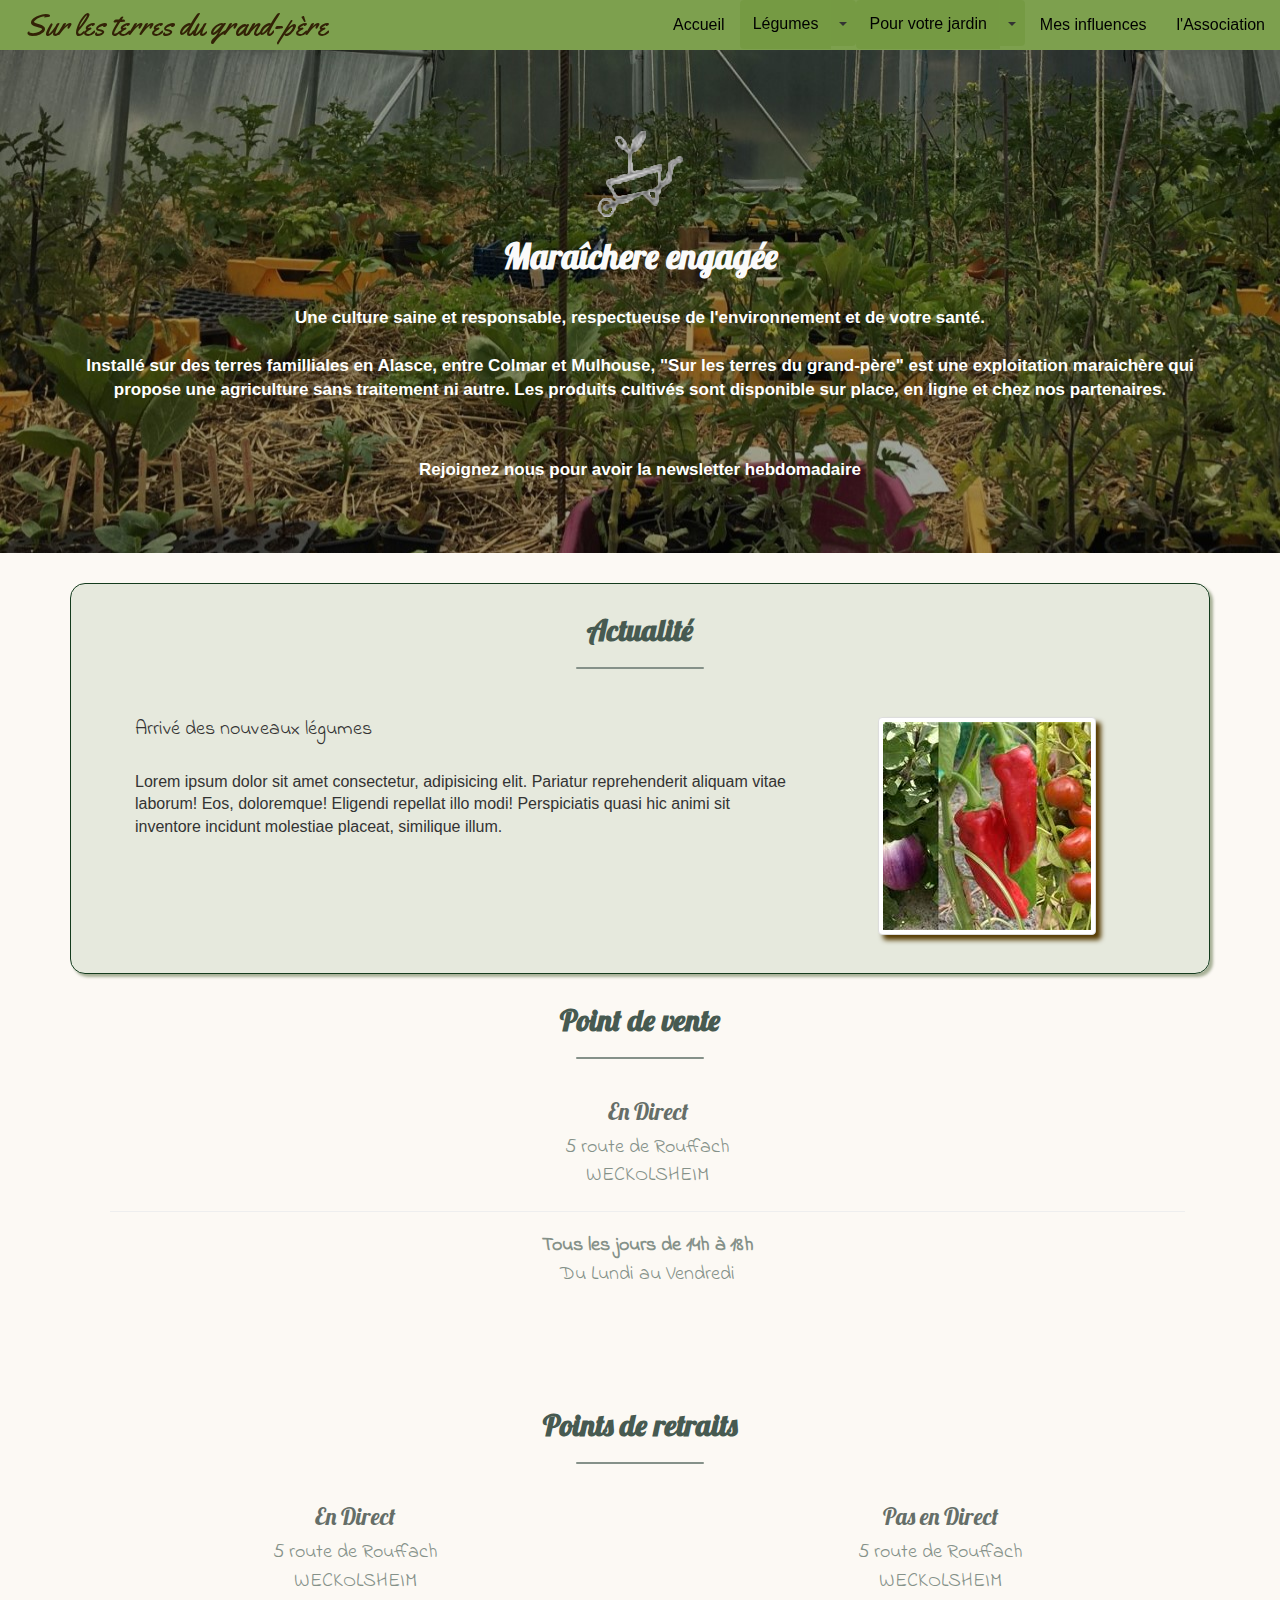
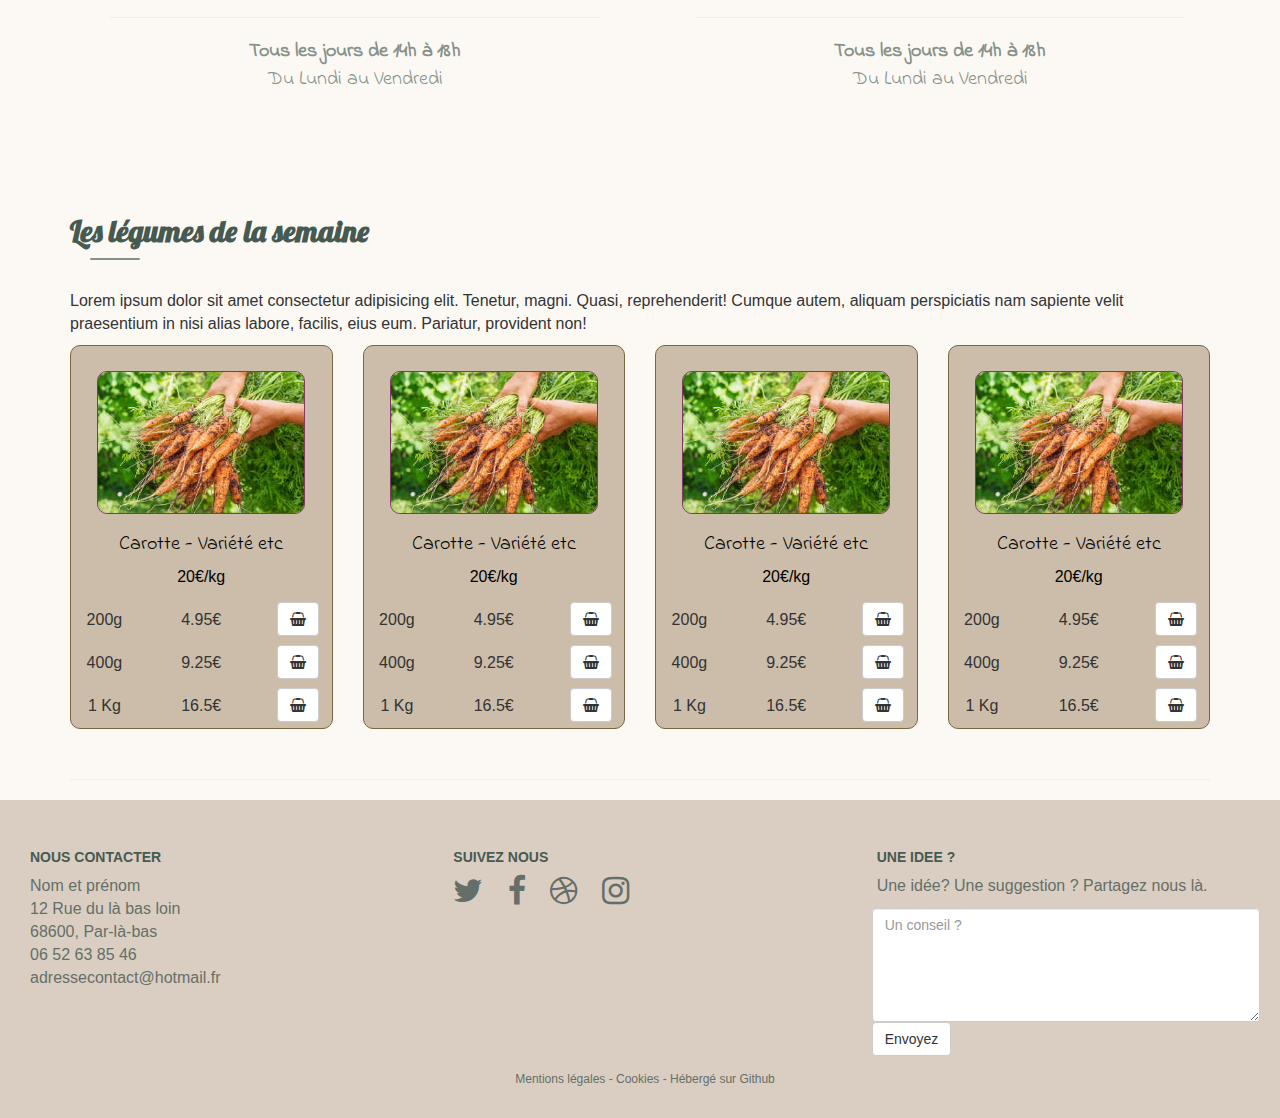
<file: index.html>
<!DOCTYPE html>
<html lang="fr">

<head>
    <meta charset="UTF-8">
    <meta name="viewport" content="width=device-width, initial-scale=1.0">
    <title>Sur les terres du grand-père, maraicher engagé</title>

    <!-- Latest compiled and minified CSS -->
    <link rel="stylesheet" href="https://maxcdn.bootstrapcdn.com/bootstrap/3.4.1/css/bootstrap.min.css">
    <link href="https://stackpath.bootstrapcdn.com/font-awesome/4.7.0/css/font-awesome.min.css" rel="stylesheet"
        integrity="sha384-wvfXpqpZZVQGK6TAh5PVlGOfQNHSoD2xbE+QkPxCAFlNEevoEH3Sl0sibVcOQVnN" crossorigin="anonymous">


    <!-- Google font-->
    <link
        href="https://fonts.googleapis.com/css2?family=Indie+Flower&family=Lobster&family=Pangolin&family=Yellowtail&display=swap"
        rel="stylesheet">

    <link href="css/style.css" rel="stylesheet">



    <!-- jQuery library -->
    <script src="https://ajax.googleapis.com/ajax/libs/jquery/3.5.1/jquery.min.js"></script>
    <!-- Latest compiled JavaScript -->
    <script src="https://maxcdn.bootstrapcdn.com/bootstrap/3.4.1/js/bootstrap.min.js"></script>
</head>

<body>
    <div>
        <header>
            <!-- barre de navigation-->
            <nav class="navbar navbar-fixed-top">

                <!--Bouton Menu en responsive-->
                <div class="navbar-header">
                    <button type="button" class="navbar-toggle" data-toggle="collapse" data-target=".navbar-collapse">
                        <span class="icon-bar"></span>
                        <span class="icon-bar"></span>
                        <span class="icon-bar"></span>
                    </button>
                    <a class="navbar-brand" href="#">
                        <p>Sur les terres du grand-père</p>
                    </a>
                </div>

                <!-- Menu-->
                <div class="collapse navbar-collapse navbar-color">
                    <ul class="nav navbar-nav navbar-right">

                        <li><a href="#">Accueil</a></li>

                        <li>
                            <div class="btn-group">
                                <button class="btn btn-nav-bg navbar-btn"><a href="produit.html">Légumes</a></button>
                                <button data-toggle="dropdown" class="btn btn-nav-bg navbar-btn dropdown-toggle"><span
                                        class="caret"></span></button>
                                <ul class="dropdown-menu">
                                    <li><a href="produit.html#produit">Fruits et légumes</a></li>
                                    <li><a href="produit.html#apero">Apéros</a></li>
                                    <li class="divider"></li>
                                    <li><a href="produit.html#partenaire">Partenaires</a></li>
                                </ul>
                            </div>
                        </li>

                        <li>
                            <div class="btn-group">
                                <button class="btn btn-nav-bg navbar-btn"><a href="plant.html">Pour votre
                                        jardin</a></button>
                                <button data-toggle="dropdown" class="btn btn-nav-bg navbar-btn dropdown-toggle"><span
                                        class="caret"></span></button>
                                <ul class="dropdown-menu">
                                    <li><a href="plant.html#produit-famille">Plants</a></li>
                                    <li><a href="plant.html#tomate">Purins</a></li>
                                    <li><a href="produit.html">Autres</a></li>
                                </ul>
                            </div>
                        </li>

                        <li><a href="influence.html">Mes influences</a></li>
                        <li><a href="association.html">l'Association</a></li>
                    </ul>
                </div>
            </nav>
        </header>









        <main>
            <!-- Présentation -->
            <div class="img-banniere parallax text-center" id="presentation">
                <img src="img/logo.png" alt="logo maraicher">

                <h1>Maraîchere engagée</h1>

                <p>Une culture saine et responsable, respectueuse de l'environnement et de votre santé.<br><br>
                    Installé sur des terres familliales en Alasce, entre Colmar et Mulhouse, "Sur les terres du
                    grand-père" est une
                    exploitation maraichère qui propose une agriculture sans traitement ni autre. Les produits cultivés
                    sont disponible sur place, en ligne et chez nos partenaires.
                </p>
                <br><br>
                <p>Rejoignez nous pour avoir la newsletter hebdomadaire</p>
            </div>



            <!-- Image de présentation-->
            <div class="container">

                <!--
                <div class="row">
                    <div class="presentation-image">
                        <div class="text-center col-xs-6 col-sm-3">
                            <a href="#">
                                <img src="img/permaculture.png" alt="plant permaculture">
                                <p>Permaculture</p>
                                <div class="underline-center"></div>
                            </a>
                        </div>
                        <div class="text-center col-xs-6 col-sm-3">
                            <a href="#">
                                <img src="img/ver-sol-vivant.png" alt="plant permaculture" class="small">
                                <p>Sol vivant</p>
                                <div class="underline-center"></div>
                            </a>
                        </div>
                        <div class="text-center col-xs-6 col-sm-3">
                            <a href="#">
                                <img src="img/micro-ferme.png" alt="plant permaculture">
                                <p>Micro Ferme</p>
                                <div class="underline-center"></div>
                            </a>
                        </div>
                        <div class="text-center col-xs-6 col-sm-3">
                            <a href="#">
                                <img src="img/agroforestier.png" alt="plant permaculture">
                                <p>Agro Foret</p>
                                <div class="underline-center"></div>
                            </a>
                        </div>
                    </div>
                </div>-->


                <!-- L'actualité -->
                <section id="actualite">
                    <h2 class="center">Actualité</h2>
                    <div class="underline-titre-center"></div>
                    <div class="row">
                        <div class="col-sm-8">
                            <h3>Arrivé des nouveaux légumes</h3>
                            <p>Lorem ipsum dolor sit amet consectetur, adipisicing elit. Pariatur reprehenderit aliquam
                                vitae laborum! Eos, doloremque! Eligendi repellat illo modi! Perspiciatis quasi hic
                                animi sit inventore incidunt molestiae placeat, similique illum.</p>
                        </div>
                        <div class="col-sm-4 center">
                            <a href="#" class="thumbnail">
                                <img src="./img/poivrons.jpg" alt="poivrons">
                            </a>
                        </div>
                    </div>
                </section>

                <!-- Nos points de Vente -->
                <section id="ptsdevente">
                    <h2 class="center">Point de vente</h2>
                    <div class="underline-titre-center"></div>

                    <div class="row">
                        <article class="col-sm-12 contact">
                            <h4>En Direct</h4>
                            <ul>
                                <li>5 route de Rouffach</li>
                                <li>WECKOLSHEIM</li>
                                <hr>
                                <li class="bold">Tous les jours de 14h à 18h</li>
                                <li>Du Lundi au Vendredi</li>
                            </ul>
                        </article>

                    </div>
                </section>


                <!-- Nos points de Retrait -->
                <section id="ptsderetrait">
                    <h2 class="center">Points de retraits</h2>
                    <div class="underline-titre-center"></div>

                    <div class="row">
                        <article class="col-xs-6 contact">
                            <h4>En Direct</h4>
                            <ul>
                                <li>5 route de Rouffach</li>
                                <li>WECKOLSHEIM</li>
                                <hr>
                                <li class="bold">Tous les jours de 14h à 18h</li>
                                <li>Du Lundi au Vendredi</li>
                            </ul>
                        </article>
                        <article class="col-xs-6 contact">
                            <h4>Pas en Direct</h4>
                            <ul>
                                <li>5 route de Rouffach</li>
                                <li>WECKOLSHEIM</li>
                                <hr>
                                <li class="bold">Tous les jours de 14h à 18h</li>
                                <li>Du Lundi au Vendredi</li>
                            </ul>
                        </article>
                    </div>
                </section>





                <!-- Les produits -->
                <section>
                    <div class="active fade in" id="produit">
                        <h2>Les légumes de la semaine</h2>
                        <div class="underline"></div>
                        <p>Lorem ipsum dolor sit amet consectetur adipisicing elit. Tenetur, magni. Quasi,
                            reprehenderit! Cumque autem, aliquam perspiciatis nam sapiente velit praesentium in nisi
                            alias labore, facilis, eius eum. Pariatur, provident non!</p>

                        <div class="row">
                            <article class="text-center col-xs-6 col-md-4 col-lg-3 mtb">
                                <div class="article">
                                    <a href="#">
                                        <img src="img/carotte.jpg"></img>
                                        <h3>Carotte - Variété etc</h3>
                                        <p>20€/kg</p>
                                    </a>
                                    <div class="underline-center-article"></div>
                                    <div class="row">
                                        <p class="col-xs-4 col-sm-4 mt-10">200g</p>
                                        <p class="col-xs-4 col-sm-4 mt-10">4.95€</p>
                                        <div class="col-xs-4 col-sm-4 mt-3">
                                            <button type="button" class="btn btn-default"><i
                                                    class="fa fa-shopping-basket"></i></button>
                                        </div>
                                    </div>
                                    <div class="underline-center-article"></div>

                                    <div class="row">
                                        <p class="col-xs-4 col-sm-4 mt-10">400g</p>
                                        <p class="col-xs-4 col-sm-4 mt-10">9.25€</p>
                                        <div class="col-xs-4 col-sm-4 mt-3">
                                            <button type="button" class="btn btn-default"><i
                                                    class="fa fa-shopping-basket"></i></button>
                                        </div>
                                    </div>
                                    <div class="underline-center-article"></div>

                                    <div class="row">
                                        <p class="col-xs-4  col-sm-4 mt-10">1 Kg</p>
                                        <p class="col-xs-4  col-sm-4 mt-10">16.5€</p>
                                        <div class="col-xs-4 col-sm-4 mt-3">
                                            <button type="button" class="btn btn-default"><i
                                                    class="fa fa-shopping-basket"></i></button>
                                        </div>
                                    </div>
                                </div>
                            </article>


                            <article class="text-center col-xs-6 col-md-4 col-lg-3 mtb">
                                <div class="article">
                                    <a href="#">
                                        <img src="img/carotte.jpg"></img>
                                        <h3>Carotte - Variété etc</h3>
                                        <p>20€/kg</p>
                                    </a>
                                    <div class="underline-center-article"></div>
                                    <div class="row">
                                        <p class="col-xs-4 col-sm-4 mt-10">200g</p>
                                        <p class="col-xs-4 col-sm-4 mt-10">4.95€</p>
                                        <div class="col-xs-4 col-sm-4 mt-3">
                                            <button type="button" class="btn btn-default"><i
                                                    class="fa fa-shopping-basket"></i></button>
                                        </div>
                                    </div>
                                    <div class="underline-center-article"></div>

                                    <div class="row">
                                        <p class="col-xs-4 col-sm-4 mt-10">400g</p>
                                        <p class="col-xs-4 col-sm-4 mt-10">9.25€</p>
                                        <div class="col-xs-4 col-sm-4 mt-3">
                                            <button type="button" class="btn btn-default"><i
                                                    class="fa fa-shopping-basket"></i></button>
                                        </div>
                                    </div>
                                    <div class="underline-center-article"></div>

                                    <div class="row">
                                        <p class="col-xs-4  col-sm-4 mt-10">1 Kg</p>
                                        <p class="col-xs-4  col-sm-4 mt-10">16.5€</p>
                                        <div class="col-xs-4 col-sm-4 mt-3">
                                            <button type="button" class="btn btn-default"><i
                                                    class="fa fa-shopping-basket"></i></button>
                                        </div>
                                    </div>
                                </div>
                            </article>


                            <article class="text-center col-xs-6 col-md-4 col-lg-3 mtb">
                                <div class="article">
                                    <a href="#">
                                        <img src="img/carotte.jpg"></img>
                                        <h3>Carotte - Variété etc</h3>
                                        <p>20€/kg</p>
                                    </a>
                                    <div class="underline-center-article"></div>
                                    <div class="row">
                                        <p class="col-xs-4 col-sm-4 mt-10">200g</p>
                                        <p class="col-xs-4 col-sm-4 mt-10">4.95€</p>
                                        <div class="col-xs-4 col-sm-4 mt-3">
                                            <button type="button" class="btn btn-default"><i
                                                    class="fa fa-shopping-basket"></i></button>
                                        </div>
                                    </div>
                                    <div class="underline-center-article"></div>

                                    <div class="row">
                                        <p class="col-xs-4 col-sm-4 mt-10">400g</p>
                                        <p class="col-xs-4 col-sm-4 mt-10">9.25€</p>
                                        <div class="col-xs-4 col-sm-4 mt-3">
                                            <button type="button" class="btn btn-default"><i
                                                    class="fa fa-shopping-basket"></i></button>
                                        </div>
                                    </div>
                                    <div class="underline-center-article"></div>

                                    <div class="row">
                                        <p class="col-xs-4  col-sm-4 mt-10">1 Kg</p>
                                        <p class="col-xs-4  col-sm-4 mt-10">16.5€</p>
                                        <div class="col-xs-4 col-sm-4 mt-3">
                                            <button type="button" class="btn btn-default"><i
                                                    class="fa fa-shopping-basket"></i></button>
                                        </div>
                                    </div>
                                </div>
                            </article>


                            <article class="text-center col-xs-6 col-md-4 col-lg-3 mtb">
                                <div class="article">
                                    <a href="#">
                                        <img src="img/carotte.jpg"></img>
                                        <h3>Carotte - Variété etc</h3>
                                        <p>20€/kg</p>
                                    </a>
                                    <div class="underline-center-article"></div>
                                    <div class="row">
                                        <p class="col-xs-4 col-sm-4 mt-10">200g</p>
                                        <p class="col-xs-4 col-sm-4 mt-10">4.95€</p>
                                        <div class="col-xs-4 col-sm-4 mt-3">
                                            <button type="button" class="btn btn-default"><i
                                                    class="fa fa-shopping-basket"></i></button>
                                        </div>
                                    </div>
                                    <div class="underline-center-article"></div>

                                    <div class="row">
                                        <p class="col-xs-4 col-sm-4 mt-10">400g</p>
                                        <p class="col-xs-4 col-sm-4 mt-10">9.25€</p>
                                        <div class="col-xs-4 col-sm-4 mt-3">
                                            <button type="button" class="btn btn-default"><i
                                                    class="fa fa-shopping-basket"></i></button>
                                        </div>
                                    </div>
                                    <div class="underline-center-article"></div>

                                    <div class="row">
                                        <p class="col-xs-4  col-sm-4 mt-10">1 Kg</p>
                                        <p class="col-xs-4  col-sm-4 mt-10">16.5€</p>
                                        <div class="col-xs-4 col-sm-4 mt-3">
                                            <button type="button" class="btn btn-default"><i
                                                    class="fa fa-shopping-basket"></i></button>
                                        </div>
                                    </div>
                                </div>
                            </article>
                        </div>
                    </div>
                    <hr>
                </section>
            </div>
        </main>


        <footer>
            <section>
                <div class="row">
                    <!-- Contact -->
                    <article class="col-xs-6 col-sm-4 col-md-4">
                        <h5>NOUS CONTACTER</h5>
                        <ul>
                            <li>Nom et prénom</li>
                            <li>12 Rue du là bas loin</li>
                            <li>68600, Par-là-bas</li>
                            <li>06 52 63 85 46</li>
                            <li>adressecontact@hotmail.fr</li>
                        </ul>
                    </article>

                    <!--Reseau sociaux-->
                    <article class="col-xs-6 col-sm-4 col-md-4">
                        <h5>SUIVEZ NOUS</h5>
                        <div class="reseausociaux">
                            <a class="social" href="#" title="Twitter"><span class="fa fa-twitter fa-2x"></span></a>
                            <a class="social" href="#" title="Facebook"><span class="fa fa-facebook fa-2x"></span></a>
                            <a class="social" href="#" title="Tuconnais?"><span class="fa fa-dribbble fa-2x"></span></a>
                            <a class="social" href="#" title="Instagram"><span class="fa fa-instagram fa-2x"></span></a>
                        </div>
                    </article>

                    <!-- Newsletter-->
                    <article class="col-xs-7 col-sm-4 col-md-4">
                        <h5>UNE IDEE ?</h5>
                        <p>Une idée? Une suggestion ? Partagez nous là.</p>
                        <form class="form">
                            <div class="form-group">
                                <textarea type="text" class="form-control" placeholder="Un conseil ?"
                                    title="jeaispasencorequoiécririci" rows="5"></textarea>
                                <button id="btnform" type="button" class="btn btn-default">Envoyez</button>
                            </div>
                        </form>
                    </article>
                </div>
            </section>
            <p class="mention">
                <a href="#">Mentions légales</a> -
                <a href="#">Cookies</a> -
                <a href="#">Hébergé sur Github</a>
            </p>
        </footer>
    </div>
</body>

</html>
</file>
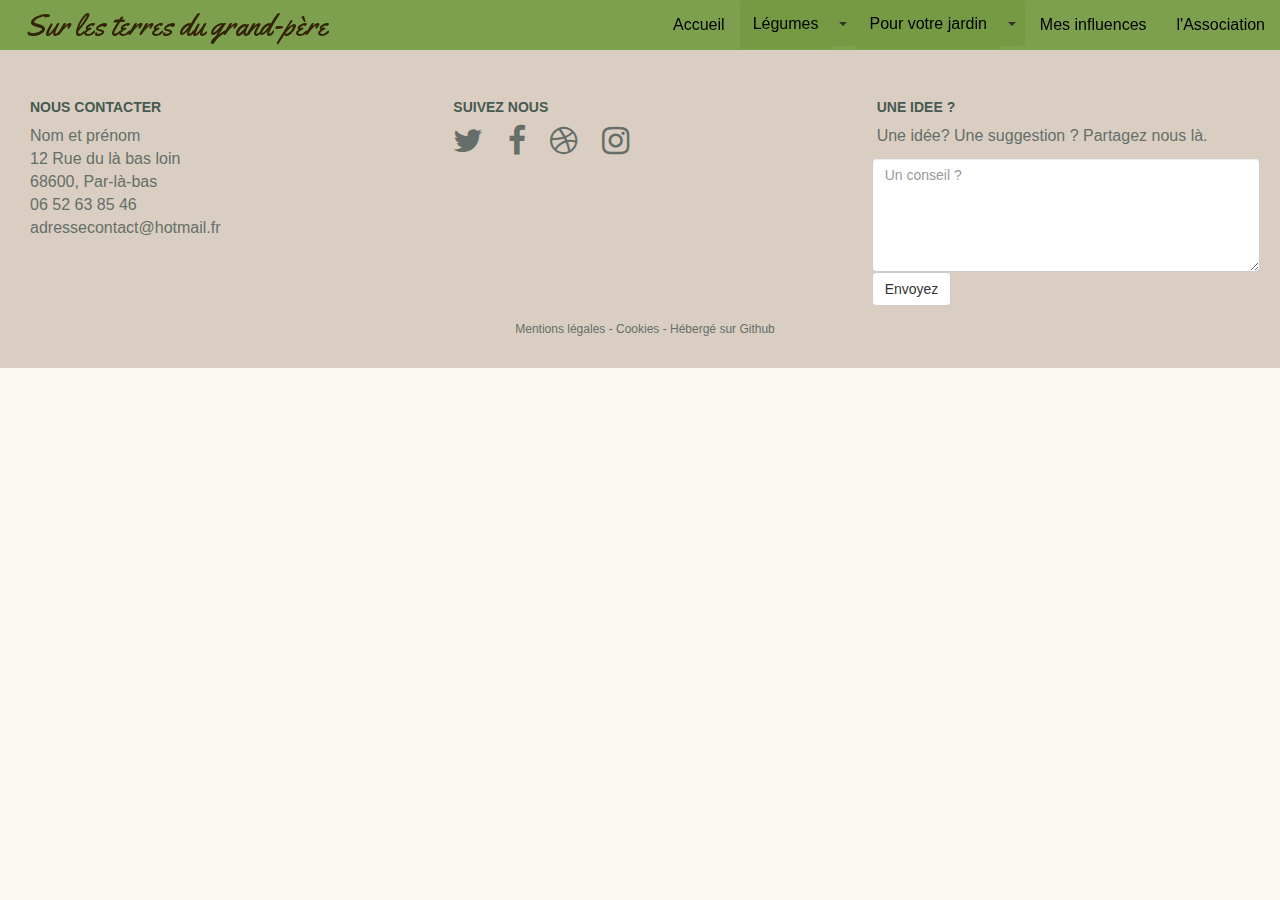
<file: association.html>
<!DOCTYPE html>
<html lang="fr">

<head>
    <meta charset="UTF-8">
    <meta name="viewport" content="width=device-width, initial-scale=1.0">
    <title>Sur les terres du grand-père, maraicher engagé</title>

    <!-- Latest compiled and minified CSS -->
    <link rel="stylesheet" href="https://maxcdn.bootstrapcdn.com/bootstrap/3.4.1/css/bootstrap.min.css">
    <link href="https://stackpath.bootstrapcdn.com/font-awesome/4.7.0/css/font-awesome.min.css" rel="stylesheet"
        integrity="sha384-wvfXpqpZZVQGK6TAh5PVlGOfQNHSoD2xbE+QkPxCAFlNEevoEH3Sl0sibVcOQVnN" crossorigin="anonymous">

    <!-- Google font-->
    <link
        href="https://fonts.googleapis.com/css2?family=Indie+Flower&family=Lobster&family=Pangolin&family=Yellowtail&display=swap"
        rel="stylesheet">

    <link href="css/style-association.css" rel="stylesheet">




    <!-- jQuery library -->
    <script src="https://ajax.googleapis.com/ajax/libs/jquery/3.5.1/jquery.min.js"></script>
    <!-- Latest compiled JavaScript -->
    <script src="https://maxcdn.bootstrapcdn.com/bootstrap/3.4.1/js/bootstrap.min.js"></script>
</head>


<body>
    <div>
        <header>
            <!-- barre de navigation-->
            <nav class="navbar navbar-fixed-top">

                <!--Bouton Menu en responsive-->
                <div class="navbar-header">
                    <button type="button" class="navbar-toggle" data-toggle="collapse" data-target=".navbar-collapse">
                        <span class="icon-bar"></span>
                        <span class="icon-bar"></span>
                        <span class="icon-bar"></span>
                    </button>
                    <a class="navbar-brand" href="index.html">Sur les terres du grand-père</a>
                </div>

                <!-- Menu-->
                <div class="collapse navbar-collapse navbar-color">
                    <ul class="nav navbar-nav pull-right">

                        <li><a href="index.html">Accueil</a></li>

                        <li>
                            <div class="btn-group">
                                <button class="btn btn-nav-bg navbar-btn"><a href="produit.html">Légumes</a></button>
                                <button data-toggle="dropdown" class="btn btn-nav-bg navbar-btn dropdown-toggle"><span
                                        class="caret"></span></button>
                                <ul class="dropdown-menu">
                                    <li><a href="produit.html#produit">Fruits et légumes</a></li>
                                    <li><a href="produit.html#apero">Apéros</a></li>
                                    <li class="divider"></li>
                                    <li><a href="produit.html#partenaire">Partenaires</a></li>
                                </ul>
                            </div>
                        </li>

                        <li>
                            <div class="btn-group">
                                <button class="btn btn-nav-bg navbar-btn"><a href="plant.html">Pour votre
                                        jardin</a></button>
                                <button data-toggle="dropdown" class="btn btn-nav-bg navbar-btn dropdown-toggle"><span
                                        class="caret"></span></button>
                                <ul class="dropdown-menu">
                                    <li><a href="plant.html#produit-famille">Plants</a></li>
                                    <li><a href="plant.html#tomate">Purins</a></li>
                                    <li><a href="produit.html">Autres</a></li>
                                </ul>
                            </div>
                        </li>


                        <li><a href="influence.html">Mes influences</a></li>
                        <li><a href="#">l'Association</a></li>
                    </ul>
                </div>
            </nav>
        </header>
        

        <main>

        </main>




        <footer>
            <section>
                <div class="row">
                    <!-- Contact -->
                    <article class="col-xs-6 col-sm-4 col-md-4">
                        <h5>NOUS CONTACTER</h5>
                        <ul>
                            <li>Nom et prénom</li>
                            <li>12 Rue du là bas loin</li>
                            <li>68600, Par-là-bas</li>
                            <li>06 52 63 85 46</li>
                            <li>adressecontact@hotmail.fr</li>
                        </ul>
                    </article>

                    <!--Reseau sociaux-->
                    <article class="col-xs-6 col-sm-4 col-md-4">
                        <h5>SUIVEZ NOUS</h5>
                        <div class="reseausociaux">
                            <a class="social" href="#" title="Twitter"><span class="fa fa-twitter fa-2x"></span></a>
                            <a class="social" href="#" title="Facebook"><span class="fa fa-facebook fa-2x"></span></a>
                            <a class="social" href="#" title="Tuconnais?"><span class="fa fa-dribbble fa-2x"></span></a>
                            <a class="social" href="#" title="Instagram"><span class="fa fa-instagram fa-2x"></span></a>
                        </div>
                    </article>

                    <!-- Newsletter-->
                    <article class="col-xs-7 col-sm-4 col-md-4">
                        <h5>UNE IDEE ?</h5>
                        <p>Une idée? Une suggestion ? Partagez nous là.</p>
                        <form class="form">
                            <div class="form-group">
                                <textarea type="text" class="form-control" placeholder="Un conseil ?" title="jeaispasencorequoiécririci" rows="5"></textarea>
                                <button id="btnform" type="button" class="btn btn-default">Envoyez</button>
                            </div>
                        </form>
                    </article>
                </div>
            </section>
            <p class="mention">
                <a href="#">Mentions légales</a> -
                <a href="#">Cookies</a> -
                <a href="#">Hébergé sur Github</a>
            </p>
        </footer>
    </div>
</body>

</html>
</file>
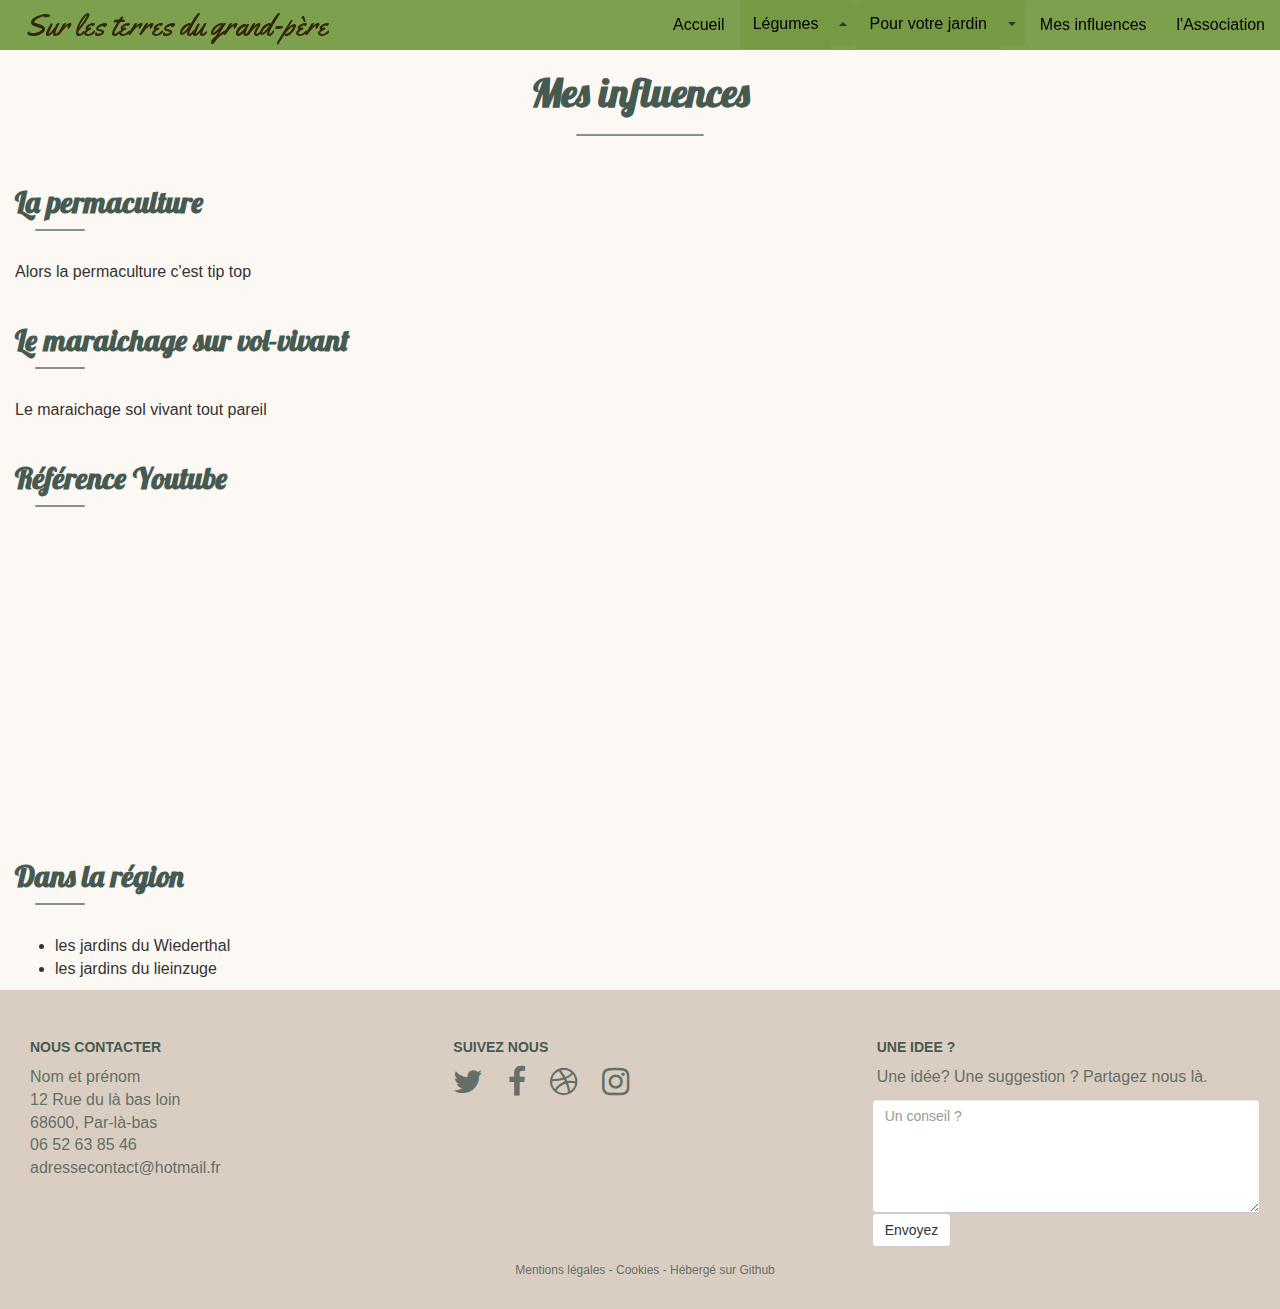
<file: influence.html>
<!DOCTYPE html>
<html lang="fr">

<head>
    <meta charset="UTF-8">
    <meta name="viewport" content="width=device-width, initial-scale=1.0">
    <title>Sur les terres du grand-père, maraicher engagé</title>

    <!-- Latest compiled and minified CSS -->
    <link rel="stylesheet" href="https://maxcdn.bootstrapcdn.com/bootstrap/3.4.1/css/bootstrap.min.css">
    <link href="https://stackpath.bootstrapcdn.com/font-awesome/4.7.0/css/font-awesome.min.css" rel="stylesheet"
        integrity="sha384-wvfXpqpZZVQGK6TAh5PVlGOfQNHSoD2xbE+QkPxCAFlNEevoEH3Sl0sibVcOQVnN" crossorigin="anonymous">

    <!-- Google font-->
    <link
        href="https://fonts.googleapis.com/css2?family=Indie+Flower&family=Lobster&family=Pangolin&family=Yellowtail&display=swap"
        rel="stylesheet">

    <link href="css/style-influence.css" rel="stylesheet">


    <!-- jQuery library -->
    <script src="https://ajax.googleapis.com/ajax/libs/jquery/3.5.1/jquery.min.js"></script>
    <!-- Latest compiled JavaScript -->
    <script src="https://maxcdn.bootstrapcdn.com/bootstrap/3.4.1/js/bootstrap.min.js"></script>
</head>


<body>
    <div>
        <header>
            <!-- barre de navigation-->
            <nav class="navbar navbar-fixed-top">

                <!--Bouton Menu en responsive-->
                <div class="navbar-header">
                    <button type="button" class="navbar-toggle" data-toggle="collapse" data-target=".navbar-collapse">
                        <span class="icon-bar"></span>
                        <span class="icon-bar"></span>
                        <span class="icon-bar"></span>
                    </button>
                    <a class="navbar-brand" href="index.html">Sur les terres du grand-père</a>
                </div>

                <!-- Menu-->
                <div class="collapse navbar-collapse navbar-color">
                    <ul class="nav navbar-nav pull-right">

                        <li><a href="index.html">Accueil</a></li>

                        <li>
                            <div class="btn-group dropup">
                                <button class="btn btn-nav-bg navbar-btn"><a href="produit.html">Légumes</a></button>
                                <button data-toggle="dropdown" class="btn btn-nav-bg navbar-btn dropdown-toggle"><span
                                        class="caret"></span></button>
                                <ul class="dropdown-menu">
                                    <li><a href="produit.html#produit">Fruits et légumes</a></li>
                                    <li><a href="produit.html#apero">Apéros</a></li>
                                    <li class="divider"></li>
                                    <li><a href="produit.html#partenaire">Partenaires</a></li>
                                </ul>
                            </div>
                        </li>

                        <li>
                            <div class="btn-group">
                                <button class="btn btn-nav-bg navbar-btn"><a href="plant.html">Pour votre
                                        jardin</a></button>
                                <button data-toggle="dropdown" class="btn btn-nav-bg navbar-btn dropdown-toggle"><span
                                        class="caret"></span></button>
                                <ul class="dropdown-menu">
                                    <li><a href="plant.html#produit-famille">Plants</a></li>
                                    <li><a href="plant.html#tomate">Purins</a></li>
                                    <li><a href="produit.html">Autres</a></li>
                                </ul>
                            </div>
                        </li>


                        <li><a href="#">Mes influences</a></li>
                        <li><a href="association.html">l'Association</a></li>
                    </ul>
                </div>
            </nav>
        </header>
        

        <main>
            <div class="container-fluid">
                <h1 class="text-center">Mes influences</h1>
                <div class="underline-titre-center"></div>

            <section>
                <h2>La permaculture</h2>
                <div class="underline"></div>
                <p>Alors la permaculture c'est tip top </p>
            </section>

            <section>
                <h2>Le maraichage sur vol-vivant</h2>
                <div class="underline"></div>
                <p> Le maraichage sol vivant tout pareil</p>
            </section>

            <section>
                <h2>Référence Youtube</h2>
                <div class="underline"></div>
            </section>

            <section>
                <!-- 21:9 aspect ratio -->
                <div class="row">
                    <div class="col-sm-5 col-sm-offset-1">
                        <div class="embed-responsive embed-responsive-16by9">
                            <iframe class="embed-responsive-item" src="https://www.youtube.com/embed/v64KOxKVLVg" allowfullscreen></iframe>
                        </div>
                    </div>
                    <div class="col-sm-5">
                        <div class="embed-responsive embed-responsive-16by9">
                            <iframe class="embed-responsive-item" src="https://www.youtube.com/embed/v64KOxKVLVg" allowfullscreen></iframe>
                        </div>
                    </div>
                </div>
            </section>


            <section>
                <h2>Dans la région</h2>
                <div class="underline"></div>

                <ul>
                    <li>les jardins du Wiederthal</li>
                    <li>les jardins du lieinzuge</li>
                </ul>
            </section>
            </div>
        </main>




        <footer>
            <section>
                <div class="row">
                    <!-- Contact -->
                    <article class="col-xs-6 col-sm-4 col-md-4">
                        <h5>NOUS CONTACTER</h5>
                        <ul>
                            <li>Nom et prénom</li>
                            <li>12 Rue du là bas loin</li>
                            <li>68600, Par-là-bas</li>
                            <li>06 52 63 85 46</li>
                            <li>adressecontact@hotmail.fr</li>
                        </ul>
                    </article>

                    <!--Reseau sociaux-->
                    <article class="col-xs-6 col-sm-4 col-md-4">
                        <h5>SUIVEZ NOUS</h5>
                        <div class="reseausociaux">
                            <a class="social" href="#" title="Twitter"><span class="fa fa-twitter fa-2x"></span></a>
                            <a class="social" href="#" title="Facebook"><span class="fa fa-facebook fa-2x"></span></a>
                            <a class="social" href="#" title="Tuconnais?"><span class="fa fa-dribbble fa-2x"></span></a>
                            <a class="social" href="#" title="Instagram"><span class="fa fa-instagram fa-2x"></span></a>
                        </div>
                    </article>

                    <!-- Newsletter-->
                    <article class="col-xs-7 col-sm-4 col-md-4">
                        <h5>UNE IDEE ?</h5>
                        <p>Une idée? Une suggestion ? Partagez nous là.</p>
                        <form class="form">
                            <div class="form-group">
                                <textarea type="text" class="form-control" placeholder="Un conseil ?" title="jeaispasencorequoiécririci" rows="5"></textarea>
                                <button id="btnform" type="button" class="btn btn-default">Envoyez</button>
                            </div>
                        </form>
                    </article>
                </div>
            </section>
            <p class="mention">
                <a href="#">Mentions légales</a> -
                <a href="#">Cookies</a> -
                <a href="#">Hébergé sur Github</a>
            </p>
        </footer>


    </div>
</body>

</html>
</file>
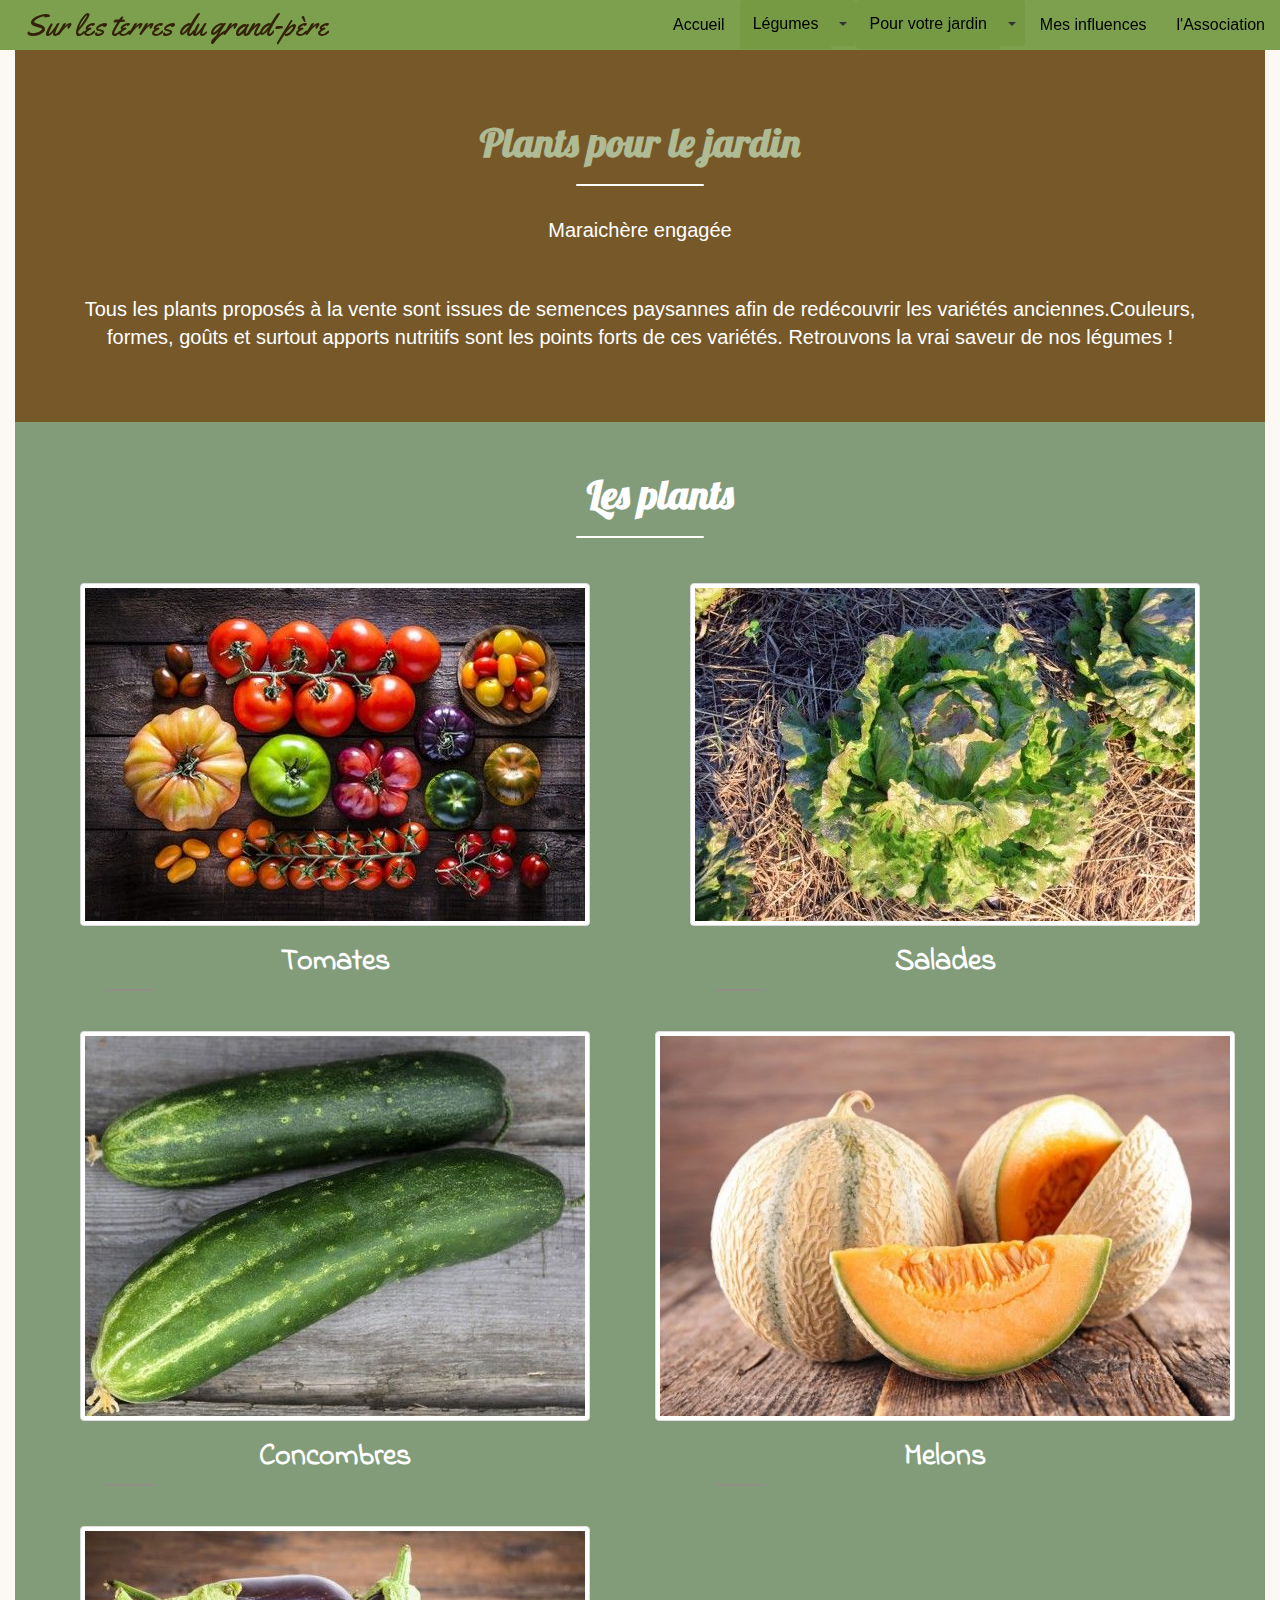
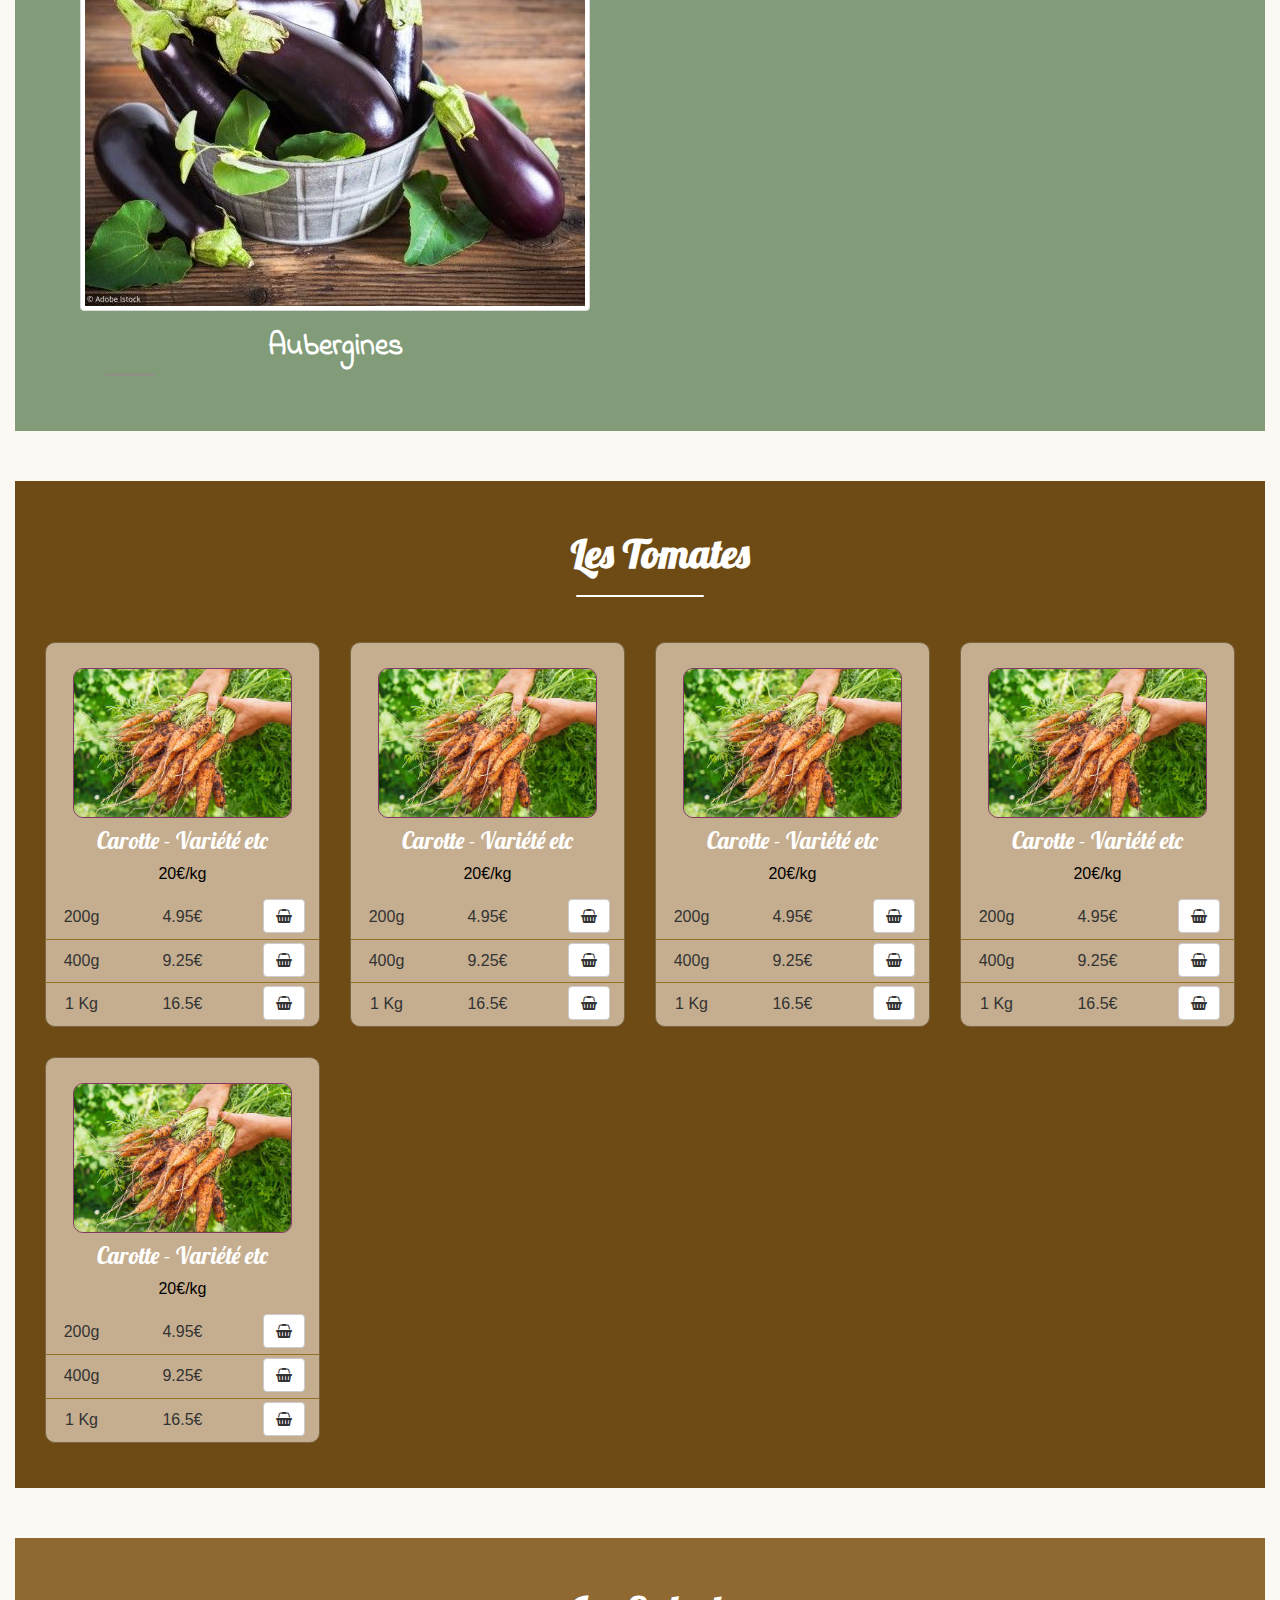
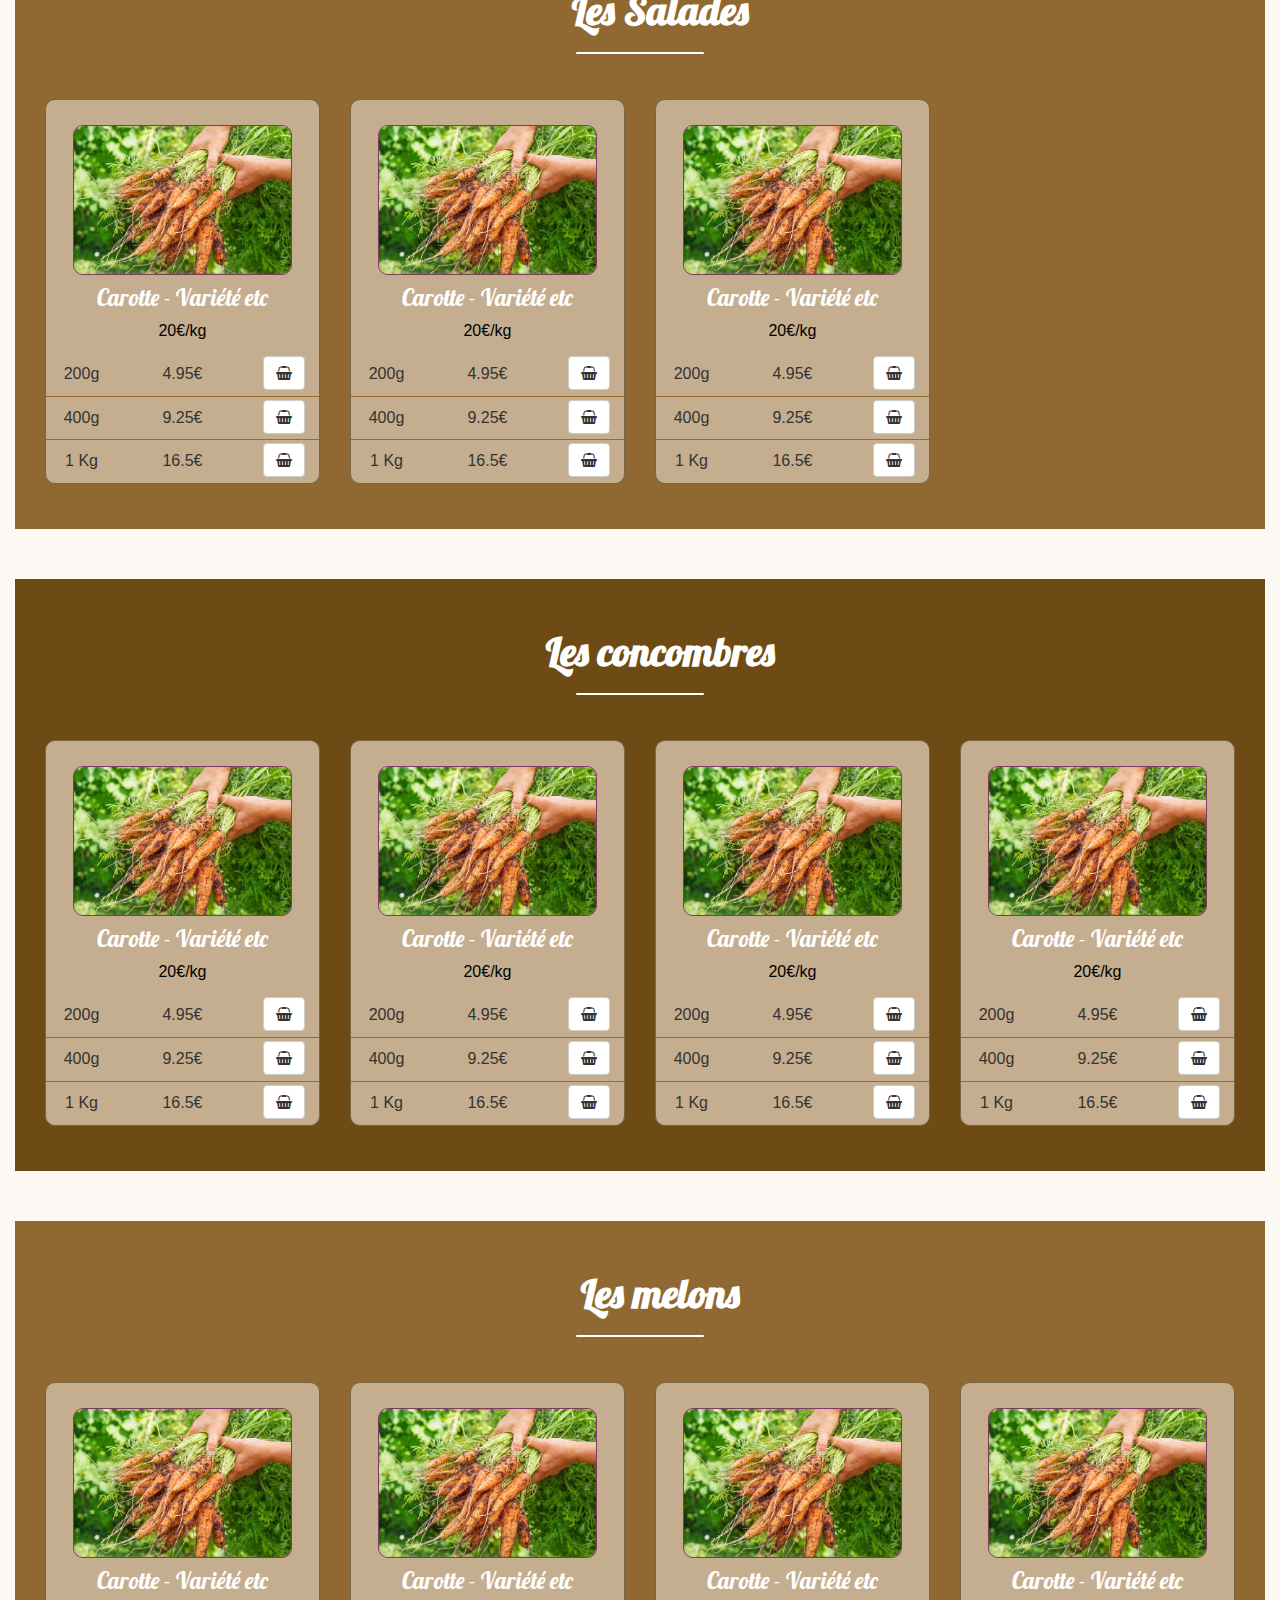
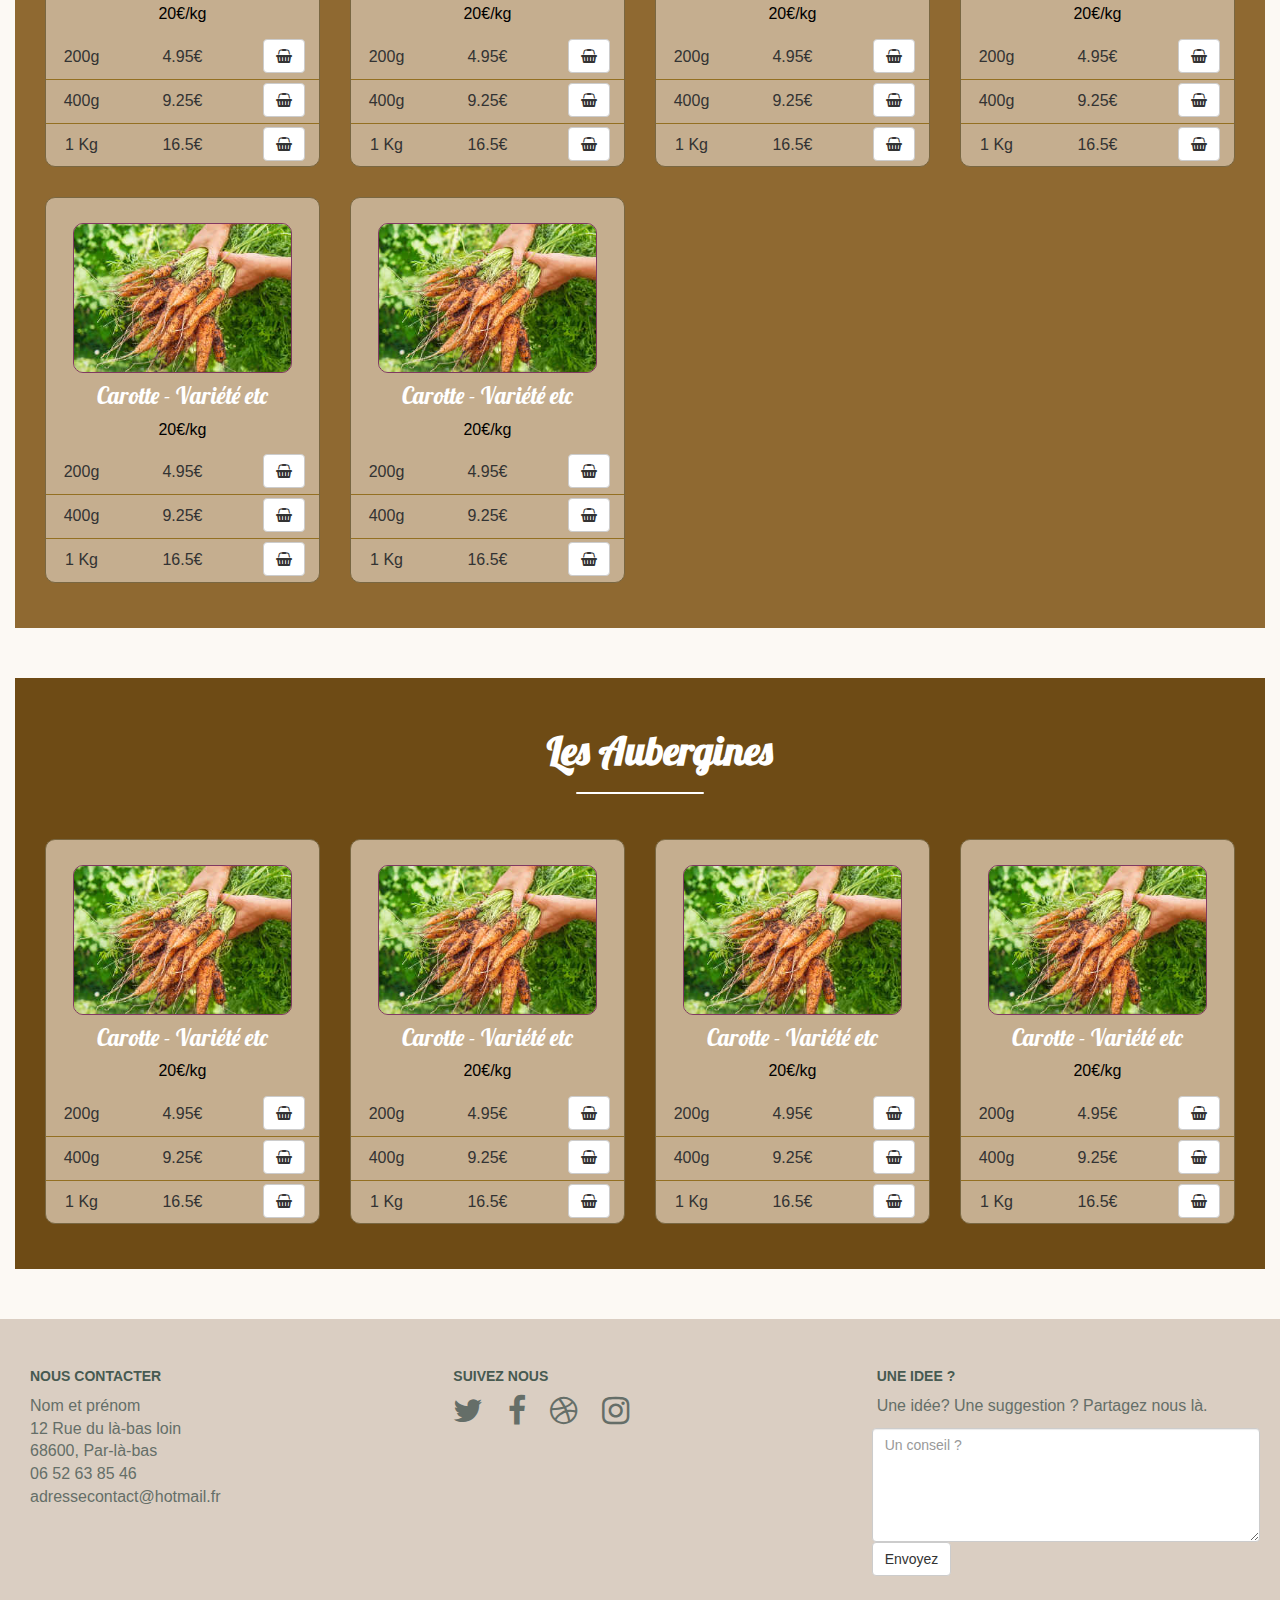
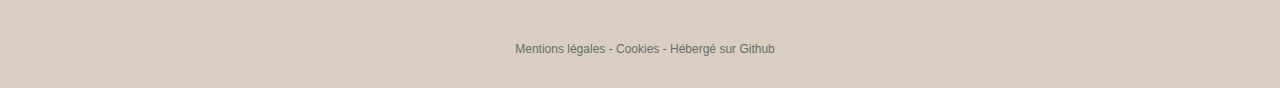
<file: plant.html>
<!DOCTYPE html>
<html lang="fr">

<head>
    <meta charset="UTF-8">
    <meta name="viewport" content="width=device-width, initial-scale=1.0">
    <title>Sur les terres du grand-père, maraicher engagé</title>

    <!-- Latest compiled and minified CSS -->
    <link rel="stylesheet" href="https://maxcdn.bootstrapcdn.com/bootstrap/3.4.1/css/bootstrap.min.css">
    <link href="https://stackpath.bootstrapcdn.com/font-awesome/4.7.0/css/font-awesome.min.css" rel="stylesheet"
        integrity="sha384-wvfXpqpZZVQGK6TAh5PVlGOfQNHSoD2xbE+QkPxCAFlNEevoEH3Sl0sibVcOQVnN" crossorigin="anonymous">


    <!-- Google font-->
    <link
        href="https://fonts.googleapis.com/css2?family=Indie+Flower&family=Lobster&family=Pangolin&family=Yellowtail&display=swap"
        rel="stylesheet">
    <link href="css/style-plant.css" rel="stylesheet">


    <!-- jQuery library -->
    <script src="https://ajax.googleapis.com/ajax/libs/jquery/3.5.1/jquery.min.js"></script>
    <!-- Latest compiled JavaScript -->
    <script src="https://maxcdn.bootstrapcdn.com/bootstrap/3.4.1/js/bootstrap.min.js"></script>
</head>


<body>
    <header>
        <!-- barre de navigation-->
        <nav class="navbar navbar-fixed-top">

            <!--Bouton Menu en responsive-->
            <div class="navbar-header">
                <button type="button" class="navbar-toggle" data-toggle="collapse" data-target=".navbar-collapse">
                    <span class="icon-bar"></span>
                    <span class="icon-bar"></span>
                    <span class="icon-bar"></span>
                </button>
                <a class="navbar-brand" href="index.html">Sur les terres du grand-père</a>
            </div>

            <!-- Menu-->
            <div class="collapse navbar-collapse navbar-color">
                <ul class="nav navbar-nav pull-right">

                    <li><a href="index.html">Accueil</a></li>

                    <li>
                        <div class="btn-group">
                            <button class="btn btn-nav-bg navbar-btn"><a href="produit.html">Légumes</a></button>
                            <button data-toggle="dropdown" class="btn btn-nav-bg navbar-btn dropdown-toggle"><span
                                    class="caret"></span></button>
                            <ul class="dropdown-menu">
                                <li><a href="produit.html#produit">Fruits et légumes</a></li>
                                <li><a href="produit.html#apero">Apéros</a></li>
                                <li class="divider"></li>
                                <li><a href="produit.html#partenaire">Partenaires</a></li>
                            </ul>
                        </div>
                    </li>

                    <li>
                        <div class="btn-group">
                            <button class="btn btn-nav-bg navbar-btn"><a href="plant.html">Pour votre
                                    jardin</a></button>
                            <button data-toggle="dropdown" class="btn btn-nav-bg navbar-btn dropdown-toggle"><span
                                    class="caret"></span></button>
                            <ul class="dropdown-menu">
                                <li><a href="plant.html#produit-famille">Plants</a></li>
                                <li><a href="plant.html#tomate">Purins</a></li>
                                <li><a href="produit.html">Autres</a></li>
                            </ul>
                        </div>
                    </li>


                    <li><a href="influence.html">Mes influences</a></li>
                    <li><a href="association.html">l'Association</a></li>
                </ul>
            </div>
        </nav>
    </header>


    <main>
        <div class="container-fluid">
            <!-- Présentation -->
            <div class="text-center img-banniere" id="presentation">

                <h1>Plants pour le jardin</h1>
                <div class="underline-titre-center"></div>
                <p>Maraichère engagée</p>
                <p>Tous les plants proposés à la vente sont issues de semences paysannes afin de redécouvrir les
                    variétés anciennes.
                    ​Couleurs, formes, goûts et surtout apports nutritifs sont les points forts de ces variétés.
                    Retrouvons la vrai saveur de nos légumes !
                </p>
                
                
            </div>


            <!-- Les familles de produits -->
            <section>
                <div id="produit-famille">
                    <h2 class="text-center">Les plants</h2>
                    <div class="underline-titre-center"></div>
                    <div class="row">
                        <article class="text-center col-xs-6 col-md-6 col-lg-6 mtb">
                            <div class="article-titre">
                                <a href="plant.html#tomate">
                                    <img src="img/tomate-famille.jpg" class="img-thumbnail"></img>
                                    <h3>Tomates</h3>
                                </a>
                            </div>
                            <div class="underline"></div>
                        </article>

                        <article class="text-center col-xs-6 col-md-6 col-lg-6 mtb">
                            <div class="article-titre">
                                <a href="plant.html#salade">
                                    <img src="img/salade-famille.jpg" class="img-thumbnail"></img>
                                    <h3>Salades</h3>
                                </a>
                            </div>
                            <div class="underline"></div>
                        </article>

                        <article class="text-center col-xs-6 col-md-6 col-lg-6 mtb">
                            <div class="article-titre">
                                <a href="plant.html#concombre">
                                    <img src="img/concombre-famille.jpg" class="img-thumbnail"></img>
                                    <h3>Concombres</h3>
                                </a>
                            </div>
                            <div class="underline"></div>
                        </article>

                        <article class="text-center col-xs-6 col-md-6 col-lg-6 mtb">
                            <div class="article-titre">
                                <a href="plant.html#melon">
                                    <img src="img/melon-famille.jpg" class="img-thumbnail"></img>
                                    <h3>Melons</h3>
                                </a>
                            </div>
                            <div class="underline"></div>
                        </article>

                        <article class="text-center col-xs-6 col-md-6 col-lg-6 mtb">
                            <div class="article-titre">
                                <a href="plant.html#aubergine">
                                    <img src="img/aubergine-famille.jpg" class="img-thumbnail"></img>
                                    <h3>Aubergines</h3>
                                </a>
                            </div>
                            <div class="underline"></div>
                        </article>
                    </div>
                </div>
            </section>


            

            

            <!-- Tomates -->
            <section>
                <div class="produit bg-fonce" id="tomate">
                    <h2 class="text-center">Les Tomates</h2>
                    <div class="underline-titre-center"></div>

                    <div class="row">
                        <article class="text-center col-xs-6 col-md-4 col-lg-3 mtb">
                            <div class="article">
                                <a href="#">
                                    <img src="img/carotte.jpg"></img>
                                    <h4>Carotte - Variété etc</h4>
                                    <p>20€/kg</p>
                                </a>
                                <div class="row">
                                    <p class="col-xs-4 col-sm-4 mt-10">200g</p>
                                    <p class="col-xs-4 col-sm-4 mt-10">4.95€</p>
                                    <div class="col-xs-4 col-sm-4 mt-3">
                                        <button type="button" class="btn btn-default"><i
                                                class="fa fa-shopping-basket"></i></button>
                                    </div>
                                </div>
                                <div class="underline-center-article"></div>

                                <div class="row">
                                    <p class="col-xs-4 col-sm-4 mt-10">400g</p>
                                    <p class="col-xs-4 col-sm-4 mt-10">9.25€</p>
                                    <div class="col-xs-4 col-sm-4 mt-3">
                                        <button type="button" class="btn btn-default"><i
                                                class="fa fa-shopping-basket"></i></button>
                                    </div>
                                </div>
                                <div class="underline-center-article"></div>

                                <div class="row">
                                    <p class="col-xs-4  col-sm-4 mt-10">1 Kg</p>
                                    <p class="col-xs-4  col-sm-4 mt-10">16.5€</p>
                                    <div class="col-xs-4 col-sm-4 mt-3">
                                        <button type="button" class="btn btn-default"><i
                                                class="fa fa-shopping-basket"></i></button>
                                    </div>
                                </div>
                            </div>
                        </article>

                        <article class="text-center col-xs-6 col-md-4 col-lg-3 mtb">
                            <div class="article">
                                <a href="#">
                                    <img src="img/carotte.jpg"></img>
                                    <h4>Carotte - Variété etc</h4>
                                    <p>20€/kg</p>
                                </a>
                                <div class="row">
                                    <p class="col-xs-4 col-sm-4 mt-10">200g</p>
                                    <p class="col-xs-4 col-sm-4 mt-10">4.95€</p>
                                    <div class="col-xs-4 col-sm-4 mt-3">
                                        <button type="button" class="btn btn-default"><i
                                                class="fa fa-shopping-basket"></i></button>
                                    </div>
                                </div>
                                <div class="underline-center-article"></div>

                                <div class="row">
                                    <p class="col-xs-4 col-sm-4 mt-10">400g</p>
                                    <p class="col-xs-4 col-sm-4 mt-10">9.25€</p>
                                    <div class="col-xs-4 col-sm-4 mt-3">
                                        <button type="button" class="btn btn-default"><i
                                                class="fa fa-shopping-basket"></i></button>
                                    </div>
                                </div>
                                <div class="underline-center-article"></div>

                                <div class="row">
                                    <p class="col-xs-4  col-sm-4 mt-10">1 Kg</p>
                                    <p class="col-xs-4  col-sm-4 mt-10">16.5€</p>
                                    <div class="col-xs-4 col-sm-4 mt-3">
                                        <button type="button" class="btn btn-default"><i
                                                class="fa fa-shopping-basket"></i></button>
                                    </div>
                                </div>
                            </div>
                        </article>

                        <article class="text-center col-xs-6 col-md-4 col-lg-3 mtb">
                            <div class="article">
                                <a href="#">
                                    <img src="img/carotte.jpg"></img>
                                    <h4>Carotte - Variété etc</h4>
                                    <p>20€/kg</p>
                                </a>
                                <div class="row">
                                    <p class="col-xs-4 col-sm-4 mt-10">200g</p>
                                    <p class="col-xs-4 col-sm-4 mt-10">4.95€</p>
                                    <div class="col-xs-4 col-sm-4 mt-3">
                                        <button type="button" class="btn btn-default"><i
                                                class="fa fa-shopping-basket"></i></button>
                                    </div>
                                </div>
                                <div class="underline-center-article"></div>

                                <div class="row">
                                    <p class="col-xs-4 col-sm-4 mt-10">400g</p>
                                    <p class="col-xs-4 col-sm-4 mt-10">9.25€</p>
                                    <div class="col-xs-4 col-sm-4 mt-3">
                                        <button type="button" class="btn btn-default"><i
                                                class="fa fa-shopping-basket"></i></button>
                                    </div>
                                </div>
                                <div class="underline-center-article"></div>

                                <div class="row">
                                    <p class="col-xs-4  col-sm-4 mt-10">1 Kg</p>
                                    <p class="col-xs-4  col-sm-4 mt-10">16.5€</p>
                                    <div class="col-xs-4 col-sm-4 mt-3">
                                        <button type="button" class="btn btn-default"><i
                                                class="fa fa-shopping-basket"></i></button>
                                    </div>
                                </div>
                            </div>
                        </article>

                        <article class="text-center col-xs-6 col-md-4 col-lg-3 mtb">
                            <div class="article">
                                <a href="#">
                                    <img src="img/carotte.jpg"></img>
                                    <h4>Carotte - Variété etc</h4>
                                    <p>20€/kg</p>
                                </a>
                                <div class="row">
                                    <p class="col-xs-4 col-sm-4 mt-10">200g</p>
                                    <p class="col-xs-4 col-sm-4 mt-10">4.95€</p>
                                    <div class="col-xs-4 col-sm-4 mt-3">
                                        <button type="button" class="btn btn-default"><i
                                                class="fa fa-shopping-basket"></i></button>
                                    </div>
                                </div>
                                <div class="underline-center-article"></div>

                                <div class="row">
                                    <p class="col-xs-4 col-sm-4 mt-10">400g</p>
                                    <p class="col-xs-4 col-sm-4 mt-10">9.25€</p>
                                    <div class="col-xs-4 col-sm-4 mt-3">
                                        <button type="button" class="btn btn-default"><i
                                                class="fa fa-shopping-basket"></i></button>
                                    </div>
                                </div>
                                <div class="underline-center-article"></div>

                                <div class="row">
                                    <p class="col-xs-4  col-sm-4 mt-10">1 Kg</p>
                                    <p class="col-xs-4  col-sm-4 mt-10">16.5€</p>
                                    <div class="col-xs-4 col-sm-4 mt-3">
                                        <button type="button" class="btn btn-default"><i
                                                class="fa fa-shopping-basket"></i></button>
                                    </div>
                                </div>
                            </div>
                        </article>

                        <article class="text-center col-xs-6 col-md-4 col-lg-3 mtb">
                            <div class="article">
                                <a href="#">
                                    <img src="img/carotte.jpg"></img>
                                    <h4>Carotte - Variété etc</h4>
                                    <p>20€/kg</p>
                                </a>
                                <div class="row">
                                    <p class="col-xs-4 col-sm-4 mt-10">200g</p>
                                    <p class="col-xs-4 col-sm-4 mt-10">4.95€</p>
                                    <div class="col-xs-4 col-sm-4 mt-3">
                                        <button type="button" class="btn btn-default"><i
                                                class="fa fa-shopping-basket"></i></button>
                                    </div>
                                </div>
                                <div class="underline-center-article"></div>

                                <div class="row">
                                    <p class="col-xs-4 col-sm-4 mt-10">400g</p>
                                    <p class="col-xs-4 col-sm-4 mt-10">9.25€</p>
                                    <div class="col-xs-4 col-sm-4 mt-3">
                                        <button type="button" class="btn btn-default"><i
                                                class="fa fa-shopping-basket"></i></button>
                                    </div>
                                </div>
                                <div class="underline-center-article"></div>

                                <div class="row">
                                    <p class="col-xs-4  col-sm-4 mt-10">1 Kg</p>
                                    <p class="col-xs-4  col-sm-4 mt-10">16.5€</p>
                                    <div class="col-xs-4 col-sm-4 mt-3">
                                        <button type="button" class="btn btn-default"><i
                                                class="fa fa-shopping-basket"></i></button>
                                    </div>
                                </div>
                            </div>
                        </article>
                    </div>
                </div>
            </section>







            
            <!-- salade -->
            <section>
                <div class="produit bg-clair" id="salade">
                    <h2 class="text-center">Les Salades</h2>
                    <div class="underline-titre-center"></div>

                    <div class="row">
                        <article class="text-center col-xs-6 col-md-4 col-lg-3 mtb">
                            <div class="article">
                                <a href="#">
                                    <img src="img/carotte.jpg"></img>
                                    <h4>Carotte - Variété etc</h4>
                                    <p>20€/kg</p>
                                </a>
                                <div class="row">
                                    <p class="col-xs-4 col-sm-4 mt-10">200g</p>
                                    <p class="col-xs-4 col-sm-4 mt-10">4.95€</p>
                                    <div class="col-xs-4 col-sm-4 mt-3">
                                        <button type="button" class="btn btn-default"><i
                                                class="fa fa-shopping-basket"></i></button>
                                    </div>
                                </div>
                                <div class="underline-center-article"></div>

                                <div class="row">
                                    <p class="col-xs-4 col-sm-4 mt-10">400g</p>
                                    <p class="col-xs-4 col-sm-4 mt-10">9.25€</p>
                                    <div class="col-xs-4 col-sm-4 mt-3">
                                        <button type="button" class="btn btn-default"><i
                                                class="fa fa-shopping-basket"></i></button>
                                    </div>
                                </div>
                                <div class="underline-center-article"></div>

                                <div class="row">
                                    <p class="col-xs-4  col-sm-4 mt-10">1 Kg</p>
                                    <p class="col-xs-4  col-sm-4 mt-10">16.5€</p>
                                    <div class="col-xs-4 col-sm-4 mt-3">
                                        <button type="button" class="btn btn-default"><i
                                                class="fa fa-shopping-basket"></i></button>
                                    </div>
                                </div>
                            </div>
                        </article>


                        <article class="text-center col-xs-6 col-md-4 col-lg-3 mtb">
                            <div class="article">
                                <a href="#">
                                    <img src="img/carotte.jpg"></img>
                                    <h4>Carotte - Variété etc</h4>
                                    <p>20€/kg</p>
                                </a>
                                <div class="row">
                                    <p class="col-xs-4 col-sm-4 mt-10">200g</p>
                                    <p class="col-xs-4 col-sm-4 mt-10">4.95€</p>
                                    <div class="col-xs-4 col-sm-4 mt-3">
                                        <button type="button" class="btn btn-default"><i
                                                class="fa fa-shopping-basket"></i></button>
                                    </div>
                                </div>
                                <div class="underline-center-article"></div>

                                <div class="row">
                                    <p class="col-xs-4 col-sm-4 mt-10">400g</p>
                                    <p class="col-xs-4 col-sm-4 mt-10">9.25€</p>
                                    <div class="col-xs-4 col-sm-4 mt-3">
                                        <button type="button" class="btn btn-default"><i
                                                class="fa fa-shopping-basket"></i></button>
                                    </div>
                                </div>
                                <div class="underline-center-article"></div>

                                <div class="row">
                                    <p class="col-xs-4  col-sm-4 mt-10">1 Kg</p>
                                    <p class="col-xs-4  col-sm-4 mt-10">16.5€</p>
                                    <div class="col-xs-4 col-sm-4 mt-3">
                                        <button type="button" class="btn btn-default"><i
                                                class="fa fa-shopping-basket"></i></button>
                                    </div>
                                </div>
                            </div>
                        </article>

                        <article class="text-center col-xs-6 col-md-4 col-lg-3 mtb">
                            <div class="article">
                                <a href="#">
                                    <img src="img/carotte.jpg"></img>
                                    <h4>Carotte - Variété etc</h4>
                                    <p>20€/kg</p>
                                </a>
                                <div class="row">
                                    <p class="col-xs-4 col-sm-4 mt-10">200g</p>
                                    <p class="col-xs-4 col-sm-4 mt-10">4.95€</p>
                                    <div class="col-xs-4 col-sm-4 mt-3">
                                        <button type="button" class="btn btn-default"><i
                                                class="fa fa-shopping-basket"></i></button>
                                    </div>
                                </div>
                                <div class="underline-center-article"></div>

                                <div class="row">
                                    <p class="col-xs-4 col-sm-4 mt-10">400g</p>
                                    <p class="col-xs-4 col-sm-4 mt-10">9.25€</p>
                                    <div class="col-xs-4 col-sm-4 mt-3">
                                        <button type="button" class="btn btn-default"><i
                                                class="fa fa-shopping-basket"></i></button>
                                    </div>
                                </div>
                                <div class="underline-center-article"></div>

                                <div class="row">
                                    <p class="col-xs-4  col-sm-4 mt-10">1 Kg</p>
                                    <p class="col-xs-4  col-sm-4 mt-10">16.5€</p>
                                    <div class="col-xs-4 col-sm-4 mt-3">
                                        <button type="button" class="btn btn-default"><i
                                                class="fa fa-shopping-basket"></i></button>
                                    </div>
                                </div>
                            </div>
                        </article>
                    </div>
                </div>
            </section>








            
            <!-- concombre -->
            <section>
                <div class="produit bg-fonce"  id="concombre">
                    <h2 class="text-center">Les concombres</h2>
                    <div class="underline-titre-center"></div>

                    <div class="row">
                        <article class="text-center col-xs-6 col-md-4 col-lg-3 mtb">
                            <div class="article">
                                <a href="#">
                                    <img src="img/carotte.jpg"></img>
                                    <h4>Carotte - Variété etc</h4>
                                    <p>20€/kg</p>
                                </a>
                                <div class="row">
                                    <p class="col-xs-4 col-sm-4 mt-10">200g</p>
                                    <p class="col-xs-4 col-sm-4 mt-10">4.95€</p>
                                    <div class="col-xs-4 col-sm-4 mt-3">
                                        <button type="button" class="btn btn-default"><i
                                                class="fa fa-shopping-basket"></i></button>
                                    </div>
                                </div>
                                <div class="underline-center-article"></div>

                                <div class="row">
                                    <p class="col-xs-4 col-sm-4 mt-10">400g</p>
                                    <p class="col-xs-4 col-sm-4 mt-10">9.25€</p>
                                    <div class="col-xs-4 col-sm-4 mt-3">
                                        <button type="button" class="btn btn-default"><i
                                                class="fa fa-shopping-basket"></i></button>
                                    </div>
                                </div>
                                <div class="underline-center-article"></div>

                                <div class="row">
                                    <p class="col-xs-4  col-sm-4 mt-10">1 Kg</p>
                                    <p class="col-xs-4  col-sm-4 mt-10">16.5€</p>
                                    <div class="col-xs-4 col-sm-4 mt-3">
                                        <button type="button" class="btn btn-default"><i
                                                class="fa fa-shopping-basket"></i></button>
                                    </div>
                                </div>
                            </div>
                        </article>

                        <article class="text-center col-xs-6 col-md-4 col-lg-3 mtb">
                            <div class="article">
                                <a href="#">
                                    <img src="img/carotte.jpg"></img>
                                    <h4>Carotte - Variété etc</h4>
                                    <p>20€/kg</p>
                                </a>
                                <div class="row">
                                    <p class="col-xs-4 col-sm-4 mt-10">200g</p>
                                    <p class="col-xs-4 col-sm-4 mt-10">4.95€</p>
                                    <div class="col-xs-4 col-sm-4 mt-3">
                                        <button type="button" class="btn btn-default"><i
                                                class="fa fa-shopping-basket"></i></button>
                                    </div>
                                </div>
                                <div class="underline-center-article"></div>

                                <div class="row">
                                    <p class="col-xs-4 col-sm-4 mt-10">400g</p>
                                    <p class="col-xs-4 col-sm-4 mt-10">9.25€</p>
                                    <div class="col-xs-4 col-sm-4 mt-3">
                                        <button type="button" class="btn btn-default"><i
                                                class="fa fa-shopping-basket"></i></button>
                                    </div>
                                </div>
                                <div class="underline-center-article"></div>

                                <div class="row">
                                    <p class="col-xs-4  col-sm-4 mt-10">1 Kg</p>
                                    <p class="col-xs-4  col-sm-4 mt-10">16.5€</p>
                                    <div class="col-xs-4 col-sm-4 mt-3">
                                        <button type="button" class="btn btn-default"><i
                                                class="fa fa-shopping-basket"></i></button>
                                    </div>
                                </div>
                            </div>
                        </article>

                        <article class="text-center col-xs-6 col-md-4 col-lg-3 mtb">
                            <div class="article">
                                <a href="#">
                                    <img src="img/carotte.jpg"></img>
                                    <h4>Carotte - Variété etc</h4>
                                    <p>20€/kg</p>
                                </a>
                                <div class="row">
                                    <p class="col-xs-4 col-sm-4 mt-10">200g</p>
                                    <p class="col-xs-4 col-sm-4 mt-10">4.95€</p>
                                    <div class="col-xs-4 col-sm-4 mt-3">
                                        <button type="button" class="btn btn-default"><i
                                                class="fa fa-shopping-basket"></i></button>
                                    </div>
                                </div>
                                <div class="underline-center-article"></div>

                                <div class="row">
                                    <p class="col-xs-4 col-sm-4 mt-10">400g</p>
                                    <p class="col-xs-4 col-sm-4 mt-10">9.25€</p>
                                    <div class="col-xs-4 col-sm-4 mt-3">
                                        <button type="button" class="btn btn-default"><i
                                                class="fa fa-shopping-basket"></i></button>
                                    </div>
                                </div>
                                <div class="underline-center-article"></div>

                                <div class="row">
                                    <p class="col-xs-4  col-sm-4 mt-10">1 Kg</p>
                                    <p class="col-xs-4  col-sm-4 mt-10">16.5€</p>
                                    <div class="col-xs-4 col-sm-4 mt-3">
                                        <button type="button" class="btn btn-default"><i
                                                class="fa fa-shopping-basket"></i></button>
                                    </div>
                                </div>
                            </div>
                        </article>

                        <article class="text-center col-xs-6 col-md-4 col-lg-3 mtb">
                            <div class="article">
                                <a href="#">
                                    <img src="img/carotte.jpg"></img>
                                    <h4>Carotte - Variété etc</h4>
                                    <p>20€/kg</p>
                                </a>
                                <div class="row">
                                    <p class="col-xs-4 col-sm-4 mt-10">200g</p>
                                    <p class="col-xs-4 col-sm-4 mt-10">4.95€</p>
                                    <div class="col-xs-4 col-sm-4 mt-3">
                                        <button type="button" class="btn btn-default"><i
                                                class="fa fa-shopping-basket"></i></button>
                                    </div>
                                </div>
                                <div class="underline-center-article"></div>

                                <div class="row">
                                    <p class="col-xs-4 col-sm-4 mt-10">400g</p>
                                    <p class="col-xs-4 col-sm-4 mt-10">9.25€</p>
                                    <div class="col-xs-4 col-sm-4 mt-3">
                                        <button type="button" class="btn btn-default"><i
                                                class="fa fa-shopping-basket"></i></button>
                                    </div>
                                </div>
                                <div class="underline-center-article"></div>

                                <div class="row">
                                    <p class="col-xs-4  col-sm-4 mt-10">1 Kg</p>
                                    <p class="col-xs-4  col-sm-4 mt-10">16.5€</p>
                                    <div class="col-xs-4 col-sm-4 mt-3">
                                        <button type="button" class="btn btn-default"><i
                                                class="fa fa-shopping-basket"></i></button>
                                    </div>
                                </div>
                            </div>
                        </article>
                    </div>
                </div>
            </section>











            
            <!-- Melon -->
            <section>
                <div  class="produit bg-clair" id="melon">
                    <h2 class="text-center">Les melons</h2>
                    <div class="underline-titre-center"></div>

                    <div class="row">
                        <article class="text-center col-xs-6 col-md-4 col-lg-3 mtb">
                            <div class="article">
                                <a href="#">
                                    <img src="img/carotte.jpg"></img>
                                    <h4>Carotte - Variété etc</h4>
                                    <p>20€/kg</p>
                                </a>
                                <div class="row">
                                    <p class="col-xs-4 col-sm-4 mt-10">200g</p>
                                    <p class="col-xs-4 col-sm-4 mt-10">4.95€</p>
                                    <div class="col-xs-4 col-sm-4 mt-3">
                                        <button type="button" class="btn btn-default"><i
                                                class="fa fa-shopping-basket"></i></button>
                                    </div>
                                </div>
                                <div class="underline-center-article"></div>

                                <div class="row">
                                    <p class="col-xs-4 col-sm-4 mt-10">400g</p>
                                    <p class="col-xs-4 col-sm-4 mt-10">9.25€</p>
                                    <div class="col-xs-4 col-sm-4 mt-3">
                                        <button type="button" class="btn btn-default"><i
                                                class="fa fa-shopping-basket"></i></button>
                                    </div>
                                </div>
                                <div class="underline-center-article"></div>

                                <div class="row">
                                    <p class="col-xs-4  col-sm-4 mt-10">1 Kg</p>
                                    <p class="col-xs-4  col-sm-4 mt-10">16.5€</p>
                                    <div class="col-xs-4 col-sm-4 mt-3">
                                        <button type="button" class="btn btn-default"><i
                                                class="fa fa-shopping-basket"></i></button>
                                    </div>
                                </div>
                            </div>
                        </article>

                        <article class="text-center col-xs-6 col-md-4 col-lg-3 mtb">
                            <div class="article">
                                <a href="#">
                                    <img src="img/carotte.jpg"></img>
                                    <h4>Carotte - Variété etc</h4>
                                    <p>20€/kg</p>
                                </a>
                                <div class="row">
                                    <p class="col-xs-4 col-sm-4 mt-10">200g</p>
                                    <p class="col-xs-4 col-sm-4 mt-10">4.95€</p>
                                    <div class="col-xs-4 col-sm-4 mt-3">
                                        <button type="button" class="btn btn-default"><i
                                                class="fa fa-shopping-basket"></i></button>
                                    </div>
                                </div>
                                <div class="underline-center-article"></div>

                                <div class="row">
                                    <p class="col-xs-4 col-sm-4 mt-10">400g</p>
                                    <p class="col-xs-4 col-sm-4 mt-10">9.25€</p>
                                    <div class="col-xs-4 col-sm-4 mt-3">
                                        <button type="button" class="btn btn-default"><i
                                                class="fa fa-shopping-basket"></i></button>
                                    </div>
                                </div>
                                <div class="underline-center-article"></div>

                                <div class="row">
                                    <p class="col-xs-4  col-sm-4 mt-10">1 Kg</p>
                                    <p class="col-xs-4  col-sm-4 mt-10">16.5€</p>
                                    <div class="col-xs-4 col-sm-4 mt-3">
                                        <button type="button" class="btn btn-default"><i
                                                class="fa fa-shopping-basket"></i></button>
                                    </div>
                                </div>
                            </div>
                        </article>

                        <article class="text-center col-xs-6 col-md-4 col-lg-3 mtb">
                            <div class="article">
                                <a href="#">
                                    <img src="img/carotte.jpg"></img>
                                    <h4>Carotte - Variété etc</h4>
                                    <p>20€/kg</p>
                                </a>
                                <div class="row">
                                    <p class="col-xs-4 col-sm-4 mt-10">200g</p>
                                    <p class="col-xs-4 col-sm-4 mt-10">4.95€</p>
                                    <div class="col-xs-4 col-sm-4 mt-3">
                                        <button type="button" class="btn btn-default"><i
                                                class="fa fa-shopping-basket"></i></button>
                                    </div>
                                </div>
                                <div class="underline-center-article"></div>

                                <div class="row">
                                    <p class="col-xs-4 col-sm-4 mt-10">400g</p>
                                    <p class="col-xs-4 col-sm-4 mt-10">9.25€</p>
                                    <div class="col-xs-4 col-sm-4 mt-3">
                                        <button type="button" class="btn btn-default"><i
                                                class="fa fa-shopping-basket"></i></button>
                                    </div>
                                </div>
                                <div class="underline-center-article"></div>

                                <div class="row">
                                    <p class="col-xs-4  col-sm-4 mt-10">1 Kg</p>
                                    <p class="col-xs-4  col-sm-4 mt-10">16.5€</p>
                                    <div class="col-xs-4 col-sm-4 mt-3">
                                        <button type="button" class="btn btn-default"><i
                                                class="fa fa-shopping-basket"></i></button>
                                    </div>
                                </div>
                            </div>
                        </article>

                        <article class="text-center col-xs-6 col-md-4 col-lg-3 mtb">
                            <div class="article">
                                <a href="#">
                                    <img src="img/carotte.jpg"></img>
                                    <h4>Carotte - Variété etc</h4>
                                    <p>20€/kg</p>
                                </a>
                                <div class="row">
                                    <p class="col-xs-4 col-sm-4 mt-10">200g</p>
                                    <p class="col-xs-4 col-sm-4 mt-10">4.95€</p>
                                    <div class="col-xs-4 col-sm-4 mt-3">
                                        <button type="button" class="btn btn-default"><i
                                                class="fa fa-shopping-basket"></i></button>
                                    </div>
                                </div>
                                <div class="underline-center-article"></div>

                                <div class="row">
                                    <p class="col-xs-4 col-sm-4 mt-10">400g</p>
                                    <p class="col-xs-4 col-sm-4 mt-10">9.25€</p>
                                    <div class="col-xs-4 col-sm-4 mt-3">
                                        <button type="button" class="btn btn-default"><i
                                                class="fa fa-shopping-basket"></i></button>
                                    </div>
                                </div>
                                <div class="underline-center-article"></div>

                                <div class="row">
                                    <p class="col-xs-4  col-sm-4 mt-10">1 Kg</p>
                                    <p class="col-xs-4  col-sm-4 mt-10">16.5€</p>
                                    <div class="col-xs-4 col-sm-4 mt-3">
                                        <button type="button" class="btn btn-default"><i
                                                class="fa fa-shopping-basket"></i></button>
                                    </div>
                                </div>
                            </div>
                        </article>

                        <article class="text-center col-xs-6 col-md-4 col-lg-3 mtb">
                            <div class="article">
                                <a href="#">
                                    <img src="img/carotte.jpg"></img>
                                    <h4>Carotte - Variété etc</h4>
                                    <p>20€/kg</p>
                                </a>
                                <div class="row">
                                    <p class="col-xs-4 col-sm-4 mt-10">200g</p>
                                    <p class="col-xs-4 col-sm-4 mt-10">4.95€</p>
                                    <div class="col-xs-4 col-sm-4 mt-3">
                                        <button type="button" class="btn btn-default"><i
                                                class="fa fa-shopping-basket"></i></button>
                                    </div>
                                </div>
                                <div class="underline-center-article"></div>

                                <div class="row">
                                    <p class="col-xs-4 col-sm-4 mt-10">400g</p>
                                    <p class="col-xs-4 col-sm-4 mt-10">9.25€</p>
                                    <div class="col-xs-4 col-sm-4 mt-3">
                                        <button type="button" class="btn btn-default"><i
                                                class="fa fa-shopping-basket"></i></button>
                                    </div>
                                </div>
                                <div class="underline-center-article"></div>

                                <div class="row">
                                    <p class="col-xs-4  col-sm-4 mt-10">1 Kg</p>
                                    <p class="col-xs-4  col-sm-4 mt-10">16.5€</p>
                                    <div class="col-xs-4 col-sm-4 mt-3">
                                        <button type="button" class="btn btn-default"><i
                                                class="fa fa-shopping-basket"></i></button>
                                    </div>
                                </div>
                            </div>
                        </article>


                        <article class="text-center col-xs-6 col-md-4 col-lg-3 mtb">
                            <div class="article">
                                <a href="#">
                                    <img src="img/carotte.jpg"></img>
                                    <h4>Carotte - Variété etc</h4>
                                    <p>20€/kg</p>
                                </a>
                                <div class="row">
                                    <p class="col-xs-4 col-sm-4 mt-10">200g</p>
                                    <p class="col-xs-4 col-sm-4 mt-10">4.95€</p>
                                    <div class="col-xs-4 col-sm-4 mt-3">
                                        <button type="button" class="btn btn-default"><i
                                                class="fa fa-shopping-basket"></i></button>
                                    </div>
                                </div>
                                <div class="underline-center-article"></div>

                                <div class="row">
                                    <p class="col-xs-4 col-sm-4 mt-10">400g</p>
                                    <p class="col-xs-4 col-sm-4 mt-10">9.25€</p>
                                    <div class="col-xs-4 col-sm-4 mt-3">
                                        <button type="button" class="btn btn-default"><i
                                                class="fa fa-shopping-basket"></i></button>
                                    </div>
                                </div>
                                <div class="underline-center-article"></div>

                                <div class="row">
                                    <p class="col-xs-4  col-sm-4 mt-10">1 Kg</p>
                                    <p class="col-xs-4  col-sm-4 mt-10">16.5€</p>
                                    <div class="col-xs-4 col-sm-4 mt-3">
                                        <button type="button" class="btn btn-default"><i
                                                class="fa fa-shopping-basket"></i></button>
                                    </div>
                                </div>
                            </div>
                        </article>
                    </div>
                </div>
            </section>









            
            <!-- Aubergine -->
            <section>
                <div class="produit bg-fonce"  id="aubergine">
                    <h2 class="text-center">Les Aubergines</h2>
                    <div class="underline-titre-center"></div>

                    <div class="row">
                        <article class="text-center col-xs-6 col-md-4 col-lg-3 mtb">
                            <div class="article">
                                <a href="#">
                                    <img src="img/carotte.jpg"></img>
                                    <h4>Carotte - Variété etc</h4>
                                    <p>20€/kg</p>
                                </a>
                                <div class="row">
                                    <p class="col-xs-4 col-sm-4 mt-10">200g</p>
                                    <p class="col-xs-4 col-sm-4 mt-10">4.95€</p>
                                    <div class="col-xs-4 col-sm-4 mt-3">
                                        <button type="button" class="btn btn-default"><i
                                                class="fa fa-shopping-basket"></i></button>
                                    </div>
                                </div>
                                <div class="underline-center-article"></div>

                                <div class="row">
                                    <p class="col-xs-4 col-sm-4 mt-10">400g</p>
                                    <p class="col-xs-4 col-sm-4 mt-10">9.25€</p>
                                    <div class="col-xs-4 col-sm-4 mt-3">
                                        <button type="button" class="btn btn-default"><i
                                                class="fa fa-shopping-basket"></i></button>
                                    </div>
                                </div>
                                <div class="underline-center-article"></div>

                                <div class="row">
                                    <p class="col-xs-4  col-sm-4 mt-10">1 Kg</p>
                                    <p class="col-xs-4  col-sm-4 mt-10">16.5€</p>
                                    <div class="col-xs-4 col-sm-4 mt-3">
                                        <button type="button" class="btn btn-default"><i
                                                class="fa fa-shopping-basket"></i></button>
                                    </div>
                                </div>
                            </div>
                        </article>

                        <article class="text-center col-xs-6 col-md-4 col-lg-3 mtb">
                            <div class="article">
                                <a href="#">
                                    <img src="img/carotte.jpg"></img>
                                    <h4>Carotte - Variété etc</h4>
                                    <p>20€/kg</p>
                                </a>
                                <div class="row">
                                    <p class="col-xs-4 col-sm-4 mt-10">200g</p>
                                    <p class="col-xs-4 col-sm-4 mt-10">4.95€</p>
                                    <div class="col-xs-4 col-sm-4 mt-3">
                                        <button type="button" class="btn btn-default"><i
                                                class="fa fa-shopping-basket"></i></button>
                                    </div>
                                </div>
                                <div class="underline-center-article"></div>

                                <div class="row">
                                    <p class="col-xs-4 col-sm-4 mt-10">400g</p>
                                    <p class="col-xs-4 col-sm-4 mt-10">9.25€</p>
                                    <div class="col-xs-4 col-sm-4 mt-3">
                                        <button type="button" class="btn btn-default"><i
                                                class="fa fa-shopping-basket"></i></button>
                                    </div>
                                </div>
                                <div class="underline-center-article"></div>

                                <div class="row">
                                    <p class="col-xs-4  col-sm-4 mt-10">1 Kg</p>
                                    <p class="col-xs-4  col-sm-4 mt-10">16.5€</p>
                                    <div class="col-xs-4 col-sm-4 mt-3">
                                        <button type="button" class="btn btn-default"><i
                                                class="fa fa-shopping-basket"></i></button>
                                    </div>
                                </div>
                            </div>
                        </article>

                        <article class="text-center col-xs-6 col-md-4 col-lg-3 mtb">
                            <div class="article">
                                <a href="#">
                                    <img src="img/carotte.jpg"></img>
                                    <h4>Carotte - Variété etc</h4>
                                    <p>20€/kg</p>
                                </a>
                                <div class="row">
                                    <p class="col-xs-4 col-sm-4 mt-10">200g</p>
                                    <p class="col-xs-4 col-sm-4 mt-10">4.95€</p>
                                    <div class="col-xs-4 col-sm-4 mt-3">
                                        <button type="button" class="btn btn-default"><i
                                                class="fa fa-shopping-basket"></i></button>
                                    </div>
                                </div>
                                <div class="underline-center-article"></div>

                                <div class="row">
                                    <p class="col-xs-4 col-sm-4 mt-10">400g</p>
                                    <p class="col-xs-4 col-sm-4 mt-10">9.25€</p>
                                    <div class="col-xs-4 col-sm-4 mt-3">
                                        <button type="button" class="btn btn-default"><i
                                                class="fa fa-shopping-basket"></i></button>
                                    </div>
                                </div>
                                <div class="underline-center-article"></div>

                                <div class="row">
                                    <p class="col-xs-4  col-sm-4 mt-10">1 Kg</p>
                                    <p class="col-xs-4  col-sm-4 mt-10">16.5€</p>
                                    <div class="col-xs-4 col-sm-4 mt-3">
                                        <button type="button" class="btn btn-default"><i
                                                class="fa fa-shopping-basket"></i></button>
                                    </div>
                                </div>
                            </div>
                        </article>

                        <article class="text-center col-xs-6 col-md-4 col-lg-3 mtb">
                            <div class="article">
                                <a href="#">
                                    <img src="img/carotte.jpg"></img>
                                    <h4>Carotte - Variété etc</h4>
                                    <p>20€/kg</p>
                                </a>
                                <div class="row">
                                    <p class="col-xs-4 col-sm-4 mt-10">200g</p>
                                    <p class="col-xs-4 col-sm-4 mt-10">4.95€</p>
                                    <div class="col-xs-4 col-sm-4 mt-3">
                                        <button type="button" class="btn btn-default"><i
                                                class="fa fa-shopping-basket"></i></button>
                                    </div>
                                </div>
                                <div class="underline-center-article"></div>

                                <div class="row">
                                    <p class="col-xs-4 col-sm-4 mt-10">400g</p>
                                    <p class="col-xs-4 col-sm-4 mt-10">9.25€</p>
                                    <div class="col-xs-4 col-sm-4 mt-3">
                                        <button type="button" class="btn btn-default"><i
                                                class="fa fa-shopping-basket"></i></button>
                                    </div>
                                </div>
                                <div class="underline-center-article"></div>

                                <div class="row">
                                    <p class="col-xs-4  col-sm-4 mt-10">1 Kg</p>
                                    <p class="col-xs-4  col-sm-4 mt-10">16.5€</p>
                                    <div class="col-xs-4 col-sm-4 mt-3">
                                        <button type="button" class="btn btn-default"><i
                                                class="fa fa-shopping-basket"></i></button>
                                    </div>
                                </div>
                            </div>
                        </article>
                    </div>
                </div>
            </section>







        </div>
    </main>



    <!--  Footer  -->
    <footer>
        <section>
            <div class="row">
                <!-- Contact -->
                <article class="col-xs-6 col-sm-4 col-md-4">
                    <h5>NOUS CONTACTER</h5>
                    <ul>
                        <li>Nom et prénom</li>
                        <li>12 Rue du là-bas loin</li>
                        <li>68600, Par-là-bas</li>
                        <li>06 52 63 85 46</li>
                        <li>adressecontact@hotmail.fr</li>
                    </ul>
                </article>

                <!--Reseau sociaux-->
                <article class="col-xs-6 col-sm-4 col-md-4">
                    <h5>SUIVEZ NOUS</h5>
                    <div class="reseausociaux">
                        <a class="social" href="#" title="Twitter"><span class="fa fa-twitter fa-2x"></span></a>
                        <a class="social" href="#" title="Facebook"><span class="fa fa-facebook fa-2x"></span></a>
                        <a class="social" href="#" title="Tuconnais?"><span class="fa fa-dribbble fa-2x"></span></a>
                        <a class="social" href="#" title="Instagram"><span class="fa fa-instagram fa-2x"></span></a>
                    </div>
                </article>

                <!-- Newsletter-->
                <article class="col-xs-7 col-sm-4 col-md-4">
                    <h5>UNE IDEE ?</h5>
                    <p>Une idée? Une suggestion ? Partagez nous là.</p>
                    <form class="form">
                        <div class="form-group">
                            <textarea type="text" class="form-control" placeholder="Un conseil ?"
                                title="jeaispasencorequoiécririci" rows="5"></textarea>
                            <button id="btnform" type="button" class="btn btn-default">Envoyez</button>
                        </div>
                    </form>
                </article>
            </div>
        </section>
        <p class="mention">
            <a href="#">Mentions légales</a> -
            <a href="#">Cookies</a> -
            <a href="#">Hébergé sur Github</a>
        </p>
    </footer>

</body>

</html>
</file>
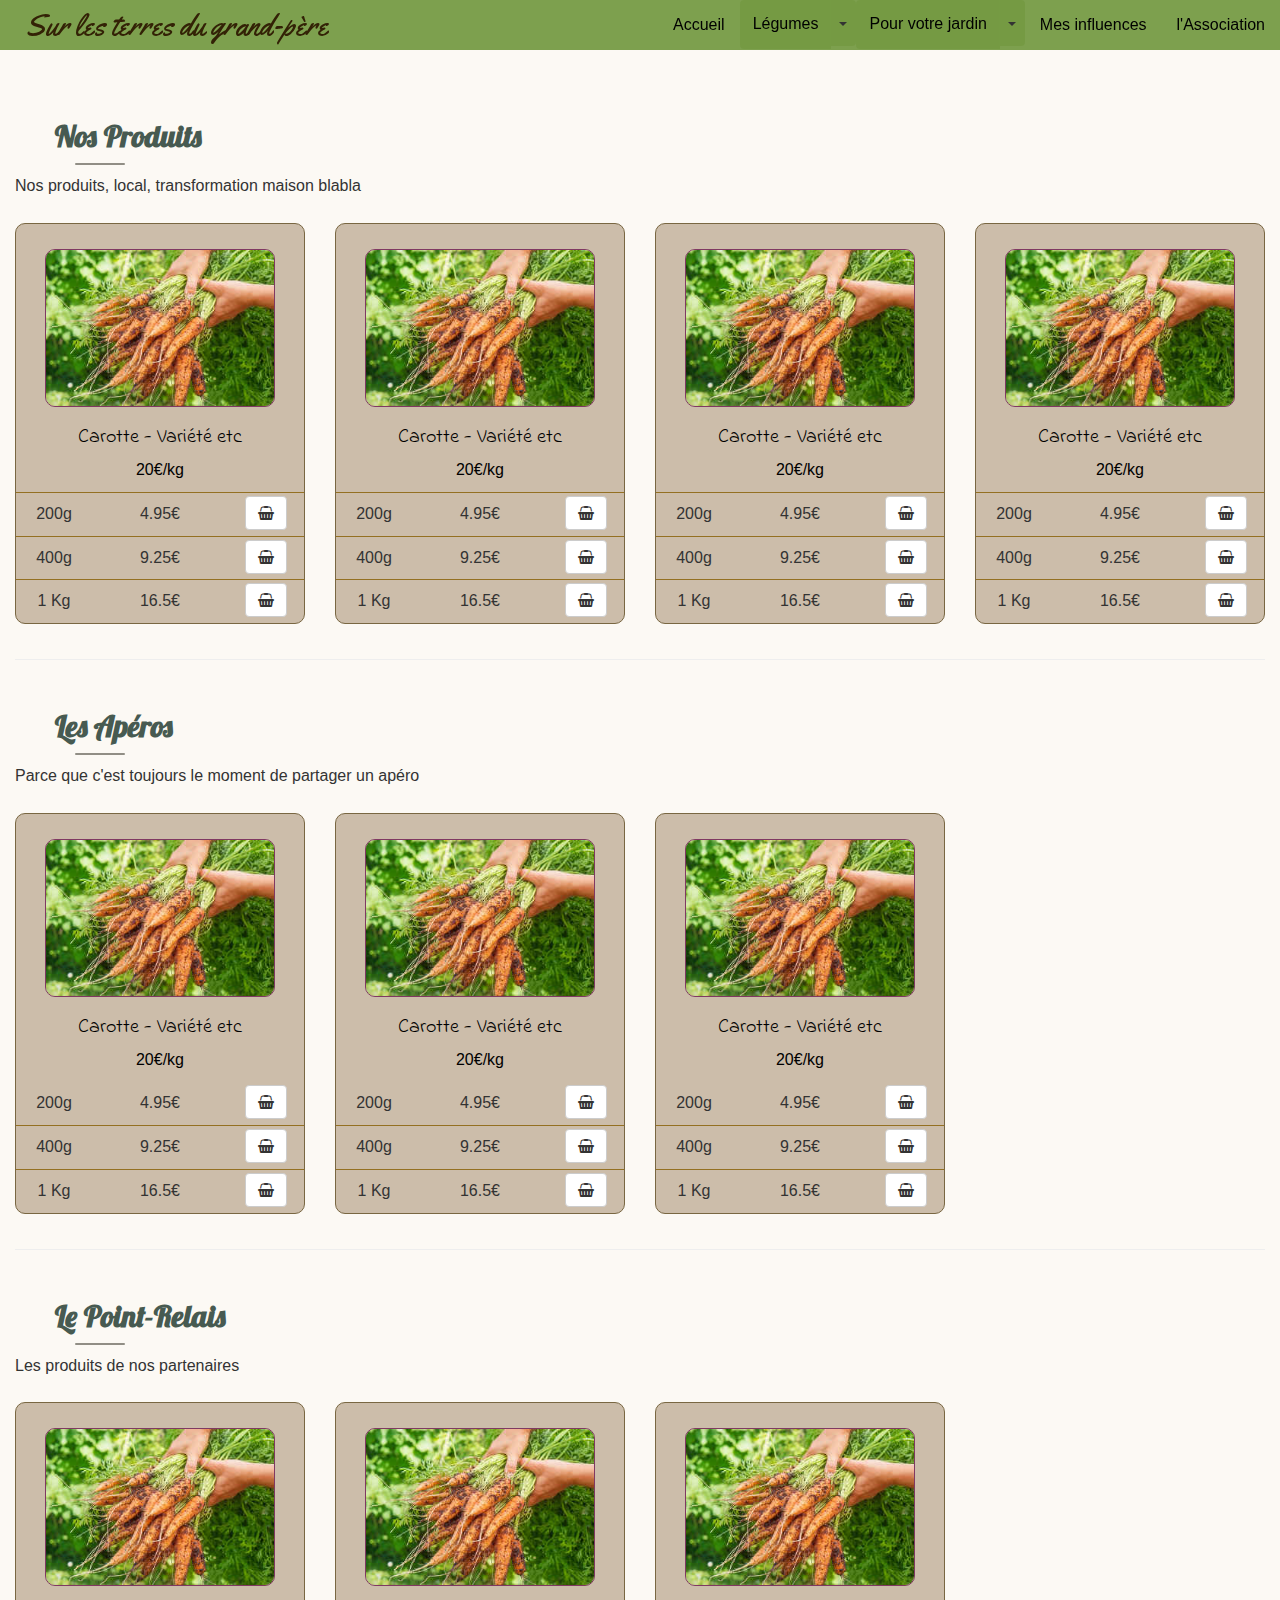
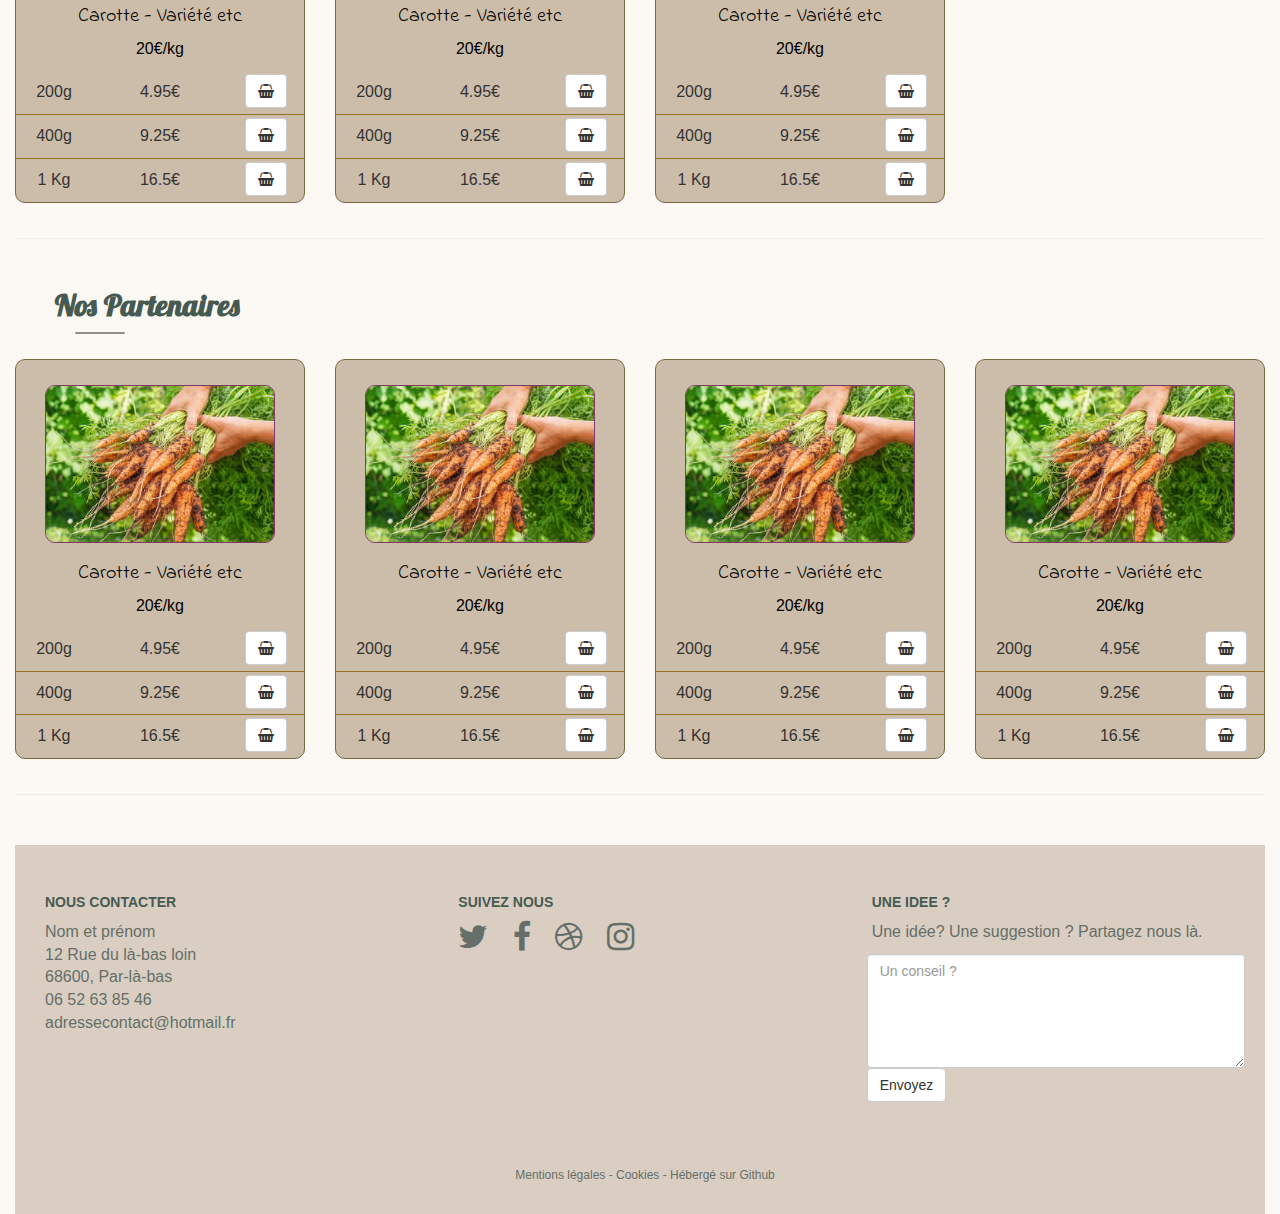
<file: produit.html>
<!DOCTYPE html>
<html lang="fr">

<head>
    <meta charset="UTF-8">
    <meta name="viewport" content="width=device-width, initial-scale=1.0">
    <title>Sur les terres du grand-père, maraicher engagé</title>

    <!-- Latest compiled and minified CSS -->
    <link rel="stylesheet" href="https://maxcdn.bootstrapcdn.com/bootstrap/3.4.1/css/bootstrap.min.css">
    <link href="https://stackpath.bootstrapcdn.com/font-awesome/4.7.0/css/font-awesome.min.css" rel="stylesheet"
        integrity="sha384-wvfXpqpZZVQGK6TAh5PVlGOfQNHSoD2xbE+QkPxCAFlNEevoEH3Sl0sibVcOQVnN" crossorigin="anonymous">

 
    <!-- Google font-->
    <link href="https://fonts.googleapis.com/css2?family=Indie+Flower&family=Lobster&family=Pangolin&family=Yellowtail&display=swap"
        rel="stylesheet">
    <link href="css/style-produit.css" rel="stylesheet">




    <!-- jQuery library -->
    <script src="https://ajax.googleapis.com/ajax/libs/jquery/3.5.1/jquery.min.js"></script>
    <!-- Latest compiled JavaScript -->
    <script src="https://maxcdn.bootstrapcdn.com/bootstrap/3.4.1/js/bootstrap.min.js"></script>
</head>


<body>
    <div class="container-fluid">
        <header>
            <!-- barre de navigation-->
            <nav class="navbar navbar-fixed-top">

                <!--Bouton Menu en responsive-->
                <div class="navbar-header">
                    <button type="button" class="navbar-toggle" data-toggle="collapse" data-target=".navbar-collapse">
                        <span class="icon-bar"></span>
                        <span class="icon-bar"></span>
                        <span class="icon-bar"></span>
                    </button>
                    <a class="navbar-brand" href="index.html">Sur les terres du grand-père</a>
                </div>

                <!-- Menu-->
                <div class="collapse navbar-collapse navbar-color">
                    <ul class="nav navbar-nav pull-right">

                        <li><a href="index.html">Accueil</a></li>

                        <li>
                            <div class="btn-group">
                                <button class="btn btn-nav-bg navbar-btn"><a href="produit.html">Légumes</a></button>
                                <button data-toggle="dropdown" class="btn btn-nav-bg navbar-btn dropdown-toggle"><span
                                        class="caret"></span></button>
                                <ul class="dropdown-menu">
                                    <li><a href="#produit">Fruits et légumes</a></li>
                                    <li><a href="#apero">Apéros</a></li>
                                    <li class="divider"></li>
                                    <li><a href="#partenaire">Partenaires</a></li>
                                </ul>
                            </div>
                        </li>

                        <li>
                            <div class="btn-group">
                                <button class="btn btn-nav-bg navbar-btn"><a href="plant.html">Pour votre
                                        jardin</a></button>
                                <button data-toggle="dropdown" class="btn btn-nav-bg navbar-btn dropdown-toggle"><span
                                        class="caret"></span></button>
                                <ul class="dropdown-menu">
                                    <li><a href="plant.html#produit-famille">Plants</a></li>
                                    <li><a href="plant.html#tomate">Purins</a></li>
                                    <li><a href="produit.html">Autres</a></li>
                                </ul>
                            </div>
                        </li>


                        <li><a href="influence.html">Mes influences</a></li>
                        <li><a href="association.html">l'Association</a></li>
                    </ul>
                </div>
            </nav>
        </header>


        <main>
            
            <!-- Les produits -->
            <section>
                <div class="active fade in" id="produit">
                    <h2>Nos Produits</h2>
                    <div class="underline"></div>
                    <p>Nos produits, local, transformation maison blabla</p>
                    
                    <div class="row">
                        <article class="text-center col-xs-6 col-md-4 col-lg-3 mtb">
                            <div class="article">
                                <a href="#">
                                    <img src="img/carotte.jpg"></img>
                                    <h3>Carotte - Variété etc</h3>
                                    <p>20€/kg</p>
                                </a>
                                <div class="underline-center-article"></div>
                                <div class="row">
                                    <p class="col-xs-4 col-sm-4 mt-10">200g</p>
                                    <p class="col-xs-4 col-sm-4 mt-10">4.95€</p>
                                    <div class="col-xs-4 col-sm-4 mt-3">
                                        <button type="button" class="btn btn-default"><i class="fa fa-shopping-basket"></i></button>
                                    </div>
                                </div>
                                <div class="underline-center-article"></div>
                            
                                <div class="row">
                                    <p class="col-xs-4 col-sm-4 mt-10">400g</p>
                                    <p class="col-xs-4 col-sm-4 mt-10">9.25€</p>
                                    <div class="col-xs-4 col-sm-4 mt-3">
                                        <button type="button" class="btn btn-default"><i class="fa fa-shopping-basket"></i></button>
                                    </div>
                                </div>
                                <div class="underline-center-article"></div>
                            
                                <div class="row">
                                    <p class="col-xs-4  col-sm-4 mt-10">1 Kg</p>
                                    <p class="col-xs-4  col-sm-4 mt-10">16.5€</p>
                                    <div class="col-xs-4 col-sm-4 mt-3">
                                        <button type="button" class="btn btn-default"><i class="fa fa-shopping-basket"></i></button>
                                    </div>
                                </div>
                            </div>
                        </article>


                        <article class="text-center col-xs-6 col-md-4 col-lg-3 mtb">
                            <div class="article">
                                <a href="#">
                                    <img src="img/carotte.jpg"></img>
                                    <h3>Carotte - Variété etc</h3>
                                    <p>20€/kg</p>
                                </a>
                                <div class="underline-center-article"></div>
                                <div class="row">
                                    <p class="col-xs-4 col-sm-4 mt-10">200g</p>
                                    <p class="col-xs-4 col-sm-4 mt-10">4.95€</p>
                                    <div class="col-xs-4 col-sm-4 mt-3">
                                        <button type="button" class="btn btn-default"><i class="fa fa-shopping-basket"></i></button>
                                    </div>
                                </div>
                                <div class="underline-center-article"></div>
                            
                                <div class="row">
                                    <p class="col-xs-4 col-sm-4 mt-10">400g</p>
                                    <p class="col-xs-4 col-sm-4 mt-10">9.25€</p>
                                    <div class="col-xs-4 col-sm-4 mt-3">
                                        <button type="button" class="btn btn-default"><i class="fa fa-shopping-basket"></i></button>
                                    </div>
                                </div>
                                <div class="underline-center-article"></div>
                            
                                <div class="row">
                                    <p class="col-xs-4  col-sm-4 mt-10">1 Kg</p>
                                    <p class="col-xs-4  col-sm-4 mt-10">16.5€</p>
                                    <div class="col-xs-4 col-sm-4 mt-3">
                                        <button type="button" class="btn btn-default"><i class="fa fa-shopping-basket"></i></button>
                                    </div>
                                </div>
                            </div>
                        </article>


                        <article class="text-center col-xs-6 col-md-4 col-lg-3 mtb">
                            <div class="article">
                                <a href="#">
                                    <img src="img/carotte.jpg"></img>
                                    <h3>Carotte - Variété etc</h3>
                                    <p>20€/kg</p>
                                </a>
                                <div class="underline-center-article"></div>
                                <div class="row">
                                    <p class="col-xs-4 col-sm-4 mt-10">200g</p>
                                    <p class="col-xs-4 col-sm-4 mt-10">4.95€</p>
                                    <div class="col-xs-4 col-sm-4 mt-3">
                                        <button type="button" class="btn btn-default"><i class="fa fa-shopping-basket"></i></button>
                                    </div>
                                </div>
                                <div class="underline-center-article"></div>
                            
                                <div class="row">
                                    <p class="col-xs-4 col-sm-4 mt-10">400g</p>
                                    <p class="col-xs-4 col-sm-4 mt-10">9.25€</p>
                                    <div class="col-xs-4 col-sm-4 mt-3">
                                        <button type="button" class="btn btn-default"><i class="fa fa-shopping-basket"></i></button>
                                    </div>
                                </div>
                                <div class="underline-center-article"></div>
                            
                                <div class="row">
                                    <p class="col-xs-4  col-sm-4 mt-10">1 Kg</p>
                                    <p class="col-xs-4  col-sm-4 mt-10">16.5€</p>
                                    <div class="col-xs-4 col-sm-4 mt-3">
                                        <button type="button" class="btn btn-default"><i class="fa fa-shopping-basket"></i></button>
                                    </div>
                                </div>
                            </div>
                        </article>


                        <article class="text-center col-xs-6 col-md-4 col-lg-3 mtb">
                            <div class="article">
                                <a href="#">
                                    <img src="img/carotte.jpg"></img>
                                    <h3>Carotte - Variété etc</h3>
                                    <p>20€/kg</p>
                                </a>
                                <div class="underline-center-article"></div>
                                <div class="row">
                                    <p class="col-xs-4 col-sm-4 mt-10">200g</p>
                                    <p class="col-xs-4 col-sm-4 mt-10">4.95€</p>
                                    <div class="col-xs-4 col-sm-4 mt-3">
                                        <button type="button" class="btn btn-default"><i class="fa fa-shopping-basket"></i></button>
                                    </div>
                                </div>
                                <div class="underline-center-article"></div>
                            
                                <div class="row">
                                    <p class="col-xs-4 col-sm-4 mt-10">400g</p>
                                    <p class="col-xs-4 col-sm-4 mt-10">9.25€</p>
                                    <div class="col-xs-4 col-sm-4 mt-3">
                                        <button type="button" class="btn btn-default"><i class="fa fa-shopping-basket"></i></button>
                                    </div>
                                </div>
                                <div class="underline-center-article"></div>
                            
                                <div class="row">
                                    <p class="col-xs-4  col-sm-4 mt-10">1 Kg</p>
                                    <p class="col-xs-4  col-sm-4 mt-10">16.5€</p>
                                    <div class="col-xs-4 col-sm-4 mt-3">
                                        <button type="button" class="btn btn-default"><i class="fa fa-shopping-basket"></i></button>
                                    </div>
                                </div>
                            </div>
                        </article>
                    </div>
                </div>
                <hr>
            </section>


            <!-- Menu 2 : Les populaires-->
            <section>
                <div class="fade in" id="apero">
                    <h2>Les Apéros</h2>
                    <div class="underline"></div>
                    <p>Parce que c'est toujours le moment de partager un apéro</p>
                    
                    <div class="row">
                        <article class="text-center col-xs-6 col-md-4 col-lg-3 mtb">
                            <div class="article">
                                <a href="#">
                                    <img src="img/carotte.jpg"></img>
                                    <h3>Carotte - Variété etc</h3>
                                    <p>20€/kg</p>
                                </a>
                                <div class="row">
                                    <p class="col-xs-4 col-sm-4 mt-10">200g</p>
                                    <p class="col-xs-4 col-sm-4 mt-10">4.95€</p>
                                    <div class="col-xs-4 col-sm-4 mt-3">
                                        <button type="button" class="btn btn-default"><i class="fa fa-shopping-basket"></i></button>
                                    </div>
                                </div>
                                <div class="underline-center-article"></div>
                            
                                <div class="row">
                                    <p class="col-xs-4 col-sm-4 mt-10">400g</p>
                                    <p class="col-xs-4 col-sm-4 mt-10">9.25€</p>
                                    <div class="col-xs-4 col-sm-4 mt-3">
                                        <button type="button" class="btn btn-default"><i class="fa fa-shopping-basket"></i></button>
                                    </div>
                                </div>
                                <div class="underline-center-article"></div>
                            
                                <div class="row">
                                    <p class="col-xs-4  col-sm-4 mt-10">1 Kg</p>
                                    <p class="col-xs-4  col-sm-4 mt-10">16.5€</p>
                                    <div class="col-xs-4 col-sm-4 mt-3">
                                        <button type="button" class="btn btn-default"><i class="fa fa-shopping-basket"></i></button>
                                    </div>
                                </div>
                            </div>
                        </article>

                        <article class="text-center col-xs-6 col-md-4 col-lg-3 mtb">
                            <div class="article">
                                <a href="#">
                                    <img src="img/carotte.jpg"></img>
                                    <h3>Carotte - Variété etc</h3>
                                    <p>20€/kg</p>
                                </a>
                                <div class="row">
                                    <p class="col-xs-4 col-sm-4 mt-10">200g</p>
                                    <p class="col-xs-4 col-sm-4 mt-10">4.95€</p>
                                    <div class="col-xs-4 col-sm-4 mt-3">
                                        <button type="button" class="btn btn-default"><i class="fa fa-shopping-basket"></i></button>
                                    </div>
                                </div>
                                <div class="underline-center-article"></div>
                            
                                <div class="row">
                                    <p class="col-xs-4 col-sm-4 mt-10">400g</p>
                                    <p class="col-xs-4 col-sm-4 mt-10">9.25€</p>
                                    <div class="col-xs-4 col-sm-4 mt-3">
                                        <button type="button" class="btn btn-default"><i class="fa fa-shopping-basket"></i></button>
                                    </div>
                                </div>
                                <div class="underline-center-article"></div>
                            
                                <div class="row">
                                    <p class="col-xs-4  col-sm-4 mt-10">1 Kg</p>
                                    <p class="col-xs-4  col-sm-4 mt-10">16.5€</p>
                                    <div class="col-xs-4 col-sm-4 mt-3">
                                        <button type="button" class="btn btn-default"><i class="fa fa-shopping-basket"></i></button>
                                    </div>
                                </div>
                            </div>
                        </article>

                        <article class="text-center col-xs-6 col-md-4 col-lg-3 mtb">
                            <div class="article">
                                <a href="#">
                                    <img src="img/carotte.jpg"></img>
                                    <h3>Carotte - Variété etc</h3>
                                    <p>20€/kg</p>
                                </a>
                                <div class="row">
                                    <p class="col-xs-4 col-sm-4 mt-10">200g</p>
                                    <p class="col-xs-4 col-sm-4 mt-10">4.95€</p>
                                    <div class="col-xs-4 col-sm-4 mt-3">
                                        <button type="button" class="btn btn-default"><i class="fa fa-shopping-basket"></i></button>
                                    </div>
                                </div>
                                <div class="underline-center-article"></div>
                            
                                <div class="row">
                                    <p class="col-xs-4 col-sm-4 mt-10">400g</p>
                                    <p class="col-xs-4 col-sm-4 mt-10">9.25€</p>
                                    <div class="col-xs-4 col-sm-4 mt-3">
                                        <button type="button" class="btn btn-default"><i class="fa fa-shopping-basket"></i></button>
                                    </div>
                                </div>
                                <div class="underline-center-article"></div>
                            
                                <div class="row">
                                    <p class="col-xs-4  col-sm-4 mt-10">1 Kg</p>
                                    <p class="col-xs-4  col-sm-4 mt-10">16.5€</p>
                                    <div class="col-xs-4 col-sm-4 mt-3">
                                        <button type="button" class="btn btn-default"><i class="fa fa-shopping-basket"></i></button>
                                    </div>
                                </div>
                            </div>
                        </article>

                    </div>
                </div>
                <hr>
            </section>

            <!-- Point-relais-->
            <section>
                <div class="fade in" id="pt-relais">
                    <h2>Le Point-Relais</h2>
                    <div class="underline"></div>
                    <p>Les produits de nos partenaires</p>
                    
                    <div class="row">
                        <article class="text-center col-xs-6 col-md-4 col-lg-3 mtb">
                            <div class="article">
                                <a href="#">
                                    <img src="img/carotte.jpg"></img>
                                    <h3>Carotte - Variété etc</h3>
                                    <p>20€/kg</p>
                                </a>
                                <div class="row">
                                    <p class="col-xs-4 col-sm-4 mt-10">200g</p>
                                    <p class="col-xs-4 col-sm-4 mt-10">4.95€</p>
                                    <div class="col-xs-4 col-sm-4 mt-3">
                                        <button type="button" class="btn btn-default"><i class="fa fa-shopping-basket"></i></button>
                                    </div>
                                </div>
                                <div class="underline-center-article"></div>
                            
                                <div class="row">
                                    <p class="col-xs-4 col-sm-4 mt-10">400g</p>
                                    <p class="col-xs-4 col-sm-4 mt-10">9.25€</p>
                                    <div class="col-xs-4 col-sm-4 mt-3">
                                        <button type="button" class="btn btn-default"><i class="fa fa-shopping-basket"></i></button>
                                    </div>
                                </div>
                                <div class="underline-center-article"></div>
                            
                                <div class="row">
                                    <p class="col-xs-4  col-sm-4 mt-10">1 Kg</p>
                                    <p class="col-xs-4  col-sm-4 mt-10">16.5€</p>
                                    <div class="col-xs-4 col-sm-4 mt-3">
                                        <button type="button" class="btn btn-default"><i class="fa fa-shopping-basket"></i></button>
                                    </div>
                                </div>
                            </div>
                        </article>


                        <article class="text-center col-xs-6 col-md-4 col-lg-3 mtb">
                            <div class="article">
                                <a href="#">
                                    <img src="img/carotte.jpg"></img>
                                    <h3>Carotte - Variété etc</h3>
                                    <p>20€/kg</p>
                                </a>
                                <div class="row">
                                    <p class="col-xs-4 col-sm-4 mt-10">200g</p>
                                    <p class="col-xs-4 col-sm-4 mt-10">4.95€</p>
                                    <div class="col-xs-4 col-sm-4 mt-3">
                                        <button type="button" class="btn btn-default"><i class="fa fa-shopping-basket"></i></button>
                                    </div>
                                </div>
                                <div class="underline-center-article"></div>
                            
                                <div class="row">
                                    <p class="col-xs-4 col-sm-4 mt-10">400g</p>
                                    <p class="col-xs-4 col-sm-4 mt-10">9.25€</p>
                                    <div class="col-xs-4 col-sm-4 mt-3">
                                        <button type="button" class="btn btn-default"><i class="fa fa-shopping-basket"></i></button>
                                    </div>
                                </div>
                                <div class="underline-center-article"></div>
                            
                                <div class="row">
                                    <p class="col-xs-4  col-sm-4 mt-10">1 Kg</p>
                                    <p class="col-xs-4  col-sm-4 mt-10">16.5€</p>
                                    <div class="col-xs-4 col-sm-4 mt-3">
                                        <button type="button" class="btn btn-default"><i class="fa fa-shopping-basket"></i></button>
                                    </div>
                                </div>
                            </div>
                        </article>


                        <article class="text-center col-xs-6 col-md-4 col-lg-3 mtb">
                            <div class="article">
                                <a href="#">
                                    <img src="img/carotte.jpg"></img>
                                    <h3>Carotte - Variété etc</h3>
                                    <p>20€/kg</p>
                                </a>
                                <div class="row">
                                    <p class="col-xs-4 col-sm-4 mt-10">200g</p>
                                    <p class="col-xs-4 col-sm-4 mt-10">4.95€</p>
                                    <div class="col-xs-4 col-sm-4 mt-3">
                                        <button type="button" class="btn btn-default"><i class="fa fa-shopping-basket"></i></button>
                                    </div>
                                </div>
                                <div class="underline-center-article"></div>
                            
                                <div class="row">
                                    <p class="col-xs-4 col-sm-4 mt-10">400g</p>
                                    <p class="col-xs-4 col-sm-4 mt-10">9.25€</p>
                                    <div class="col-xs-4 col-sm-4 mt-3">
                                        <button type="button" class="btn btn-default"><i class="fa fa-shopping-basket"></i></button>
                                    </div>
                                </div>
                                <div class="underline-center-article"></div>
                            
                                <div class="row">
                                    <p class="col-xs-4  col-sm-4 mt-10">1 Kg</p>
                                    <p class="col-xs-4  col-sm-4 mt-10">16.5€</p>
                                    <div class="col-xs-4 col-sm-4 mt-3">
                                        <button type="button" class="btn btn-default"><i class="fa fa-shopping-basket"></i></button>
                                    </div>
                                </div>
                            </div>
                        </article>

                    </div>
                </div>
                <hr>
            </section>


            <!-- Partenaire -->
            <section>
                <div class="fade in" id="partenaire">
                    <h2>Nos Partenaires</h2>
                    <div class="underline"></div>
                    
                    <div class="row">
                        <article class="text-center col-xs-6 col-md-4 col-lg-3 mtb">
                            <div class="article">
                                <a href="#">
                                    <img src="img/carotte.jpg"></img>
                                    <h3>Carotte - Variété etc</h3>
                                    <p>20€/kg</p>
                                </a>
                                <div class="row">
                                    <p class="col-xs-4 col-sm-4 mt-10">200g</p>
                                    <p class="col-xs-4 col-sm-4 mt-10">4.95€</p>
                                    <div class="col-xs-4 col-sm-4 mt-3">
                                        <button type="button" class="btn btn-default"><i class="fa fa-shopping-basket"></i></button>
                                    </div>
                                </div>
                                <div class="underline-center-article"></div>
                            
                                <div class="row">
                                    <p class="col-xs-4 col-sm-4 mt-10">400g</p>
                                    <p class="col-xs-4 col-sm-4 mt-10">9.25€</p>
                                    <div class="col-xs-4 col-sm-4 mt-3">
                                        <button type="button" class="btn btn-default"><i class="fa fa-shopping-basket"></i></button>
                                    </div>
                                </div>
                                <div class="underline-center-article"></div>
                            
                                <div class="row">
                                    <p class="col-xs-4  col-sm-4 mt-10">1 Kg</p>
                                    <p class="col-xs-4  col-sm-4 mt-10">16.5€</p>
                                    <div class="col-xs-4 col-sm-4 mt-3">
                                        <button type="button" class="btn btn-default"><i class="fa fa-shopping-basket"></i></button>
                                    </div>
                                </div>
                            </div>
                        </article>

                        <article class="text-center col-xs-6 col-md-4 col-lg-3 mtb">
                            <div class="article">
                                <a href="#">
                                    <img src="img/carotte.jpg"></img>
                                    <h3>Carotte - Variété etc</h3>
                                    <p>20€/kg</p>
                                </a>
                                <div class="row">
                                    <p class="col-xs-4 col-sm-4 mt-10">200g</p>
                                    <p class="col-xs-4 col-sm-4 mt-10">4.95€</p>
                                    <div class="col-xs-4 col-sm-4 mt-3">
                                        <button type="button" class="btn btn-default"><i class="fa fa-shopping-basket"></i></button>
                                    </div>
                                </div>
                                <div class="underline-center-article"></div>
                            
                                <div class="row">
                                    <p class="col-xs-4 col-sm-4 mt-10">400g</p>
                                    <p class="col-xs-4 col-sm-4 mt-10">9.25€</p>
                                    <div class="col-xs-4 col-sm-4 mt-3">
                                        <button type="button" class="btn btn-default"><i class="fa fa-shopping-basket"></i></button>
                                    </div>
                                </div>
                                <div class="underline-center-article"></div>
                            
                                <div class="row">
                                    <p class="col-xs-4  col-sm-4 mt-10">1 Kg</p>
                                    <p class="col-xs-4  col-sm-4 mt-10">16.5€</p>
                                    <div class="col-xs-4 col-sm-4 mt-3">
                                        <button type="button" class="btn btn-default"><i class="fa fa-shopping-basket"></i></button>
                                    </div>
                                </div>
                            </div>
                        </article>

                        <article class="text-center col-xs-6 col-md-4 col-lg-3 mtb">
                            <div class="article">
                                <a href="#">
                                    <img src="img/carotte.jpg"></img>
                                    <h3>Carotte - Variété etc</h3>
                                    <p>20€/kg</p>
                                </a>
                                <div class="row">
                                    <p class="col-xs-4 col-sm-4 mt-10">200g</p>
                                    <p class="col-xs-4 col-sm-4 mt-10">4.95€</p>
                                    <div class="col-xs-4 col-sm-4 mt-3">
                                        <button type="button" class="btn btn-default"><i class="fa fa-shopping-basket"></i></button>
                                    </div>
                                </div>
                                <div class="underline-center-article"></div>
                            
                                <div class="row">
                                    <p class="col-xs-4 col-sm-4 mt-10">400g</p>
                                    <p class="col-xs-4 col-sm-4 mt-10">9.25€</p>
                                    <div class="col-xs-4 col-sm-4 mt-3">
                                        <button type="button" class="btn btn-default"><i class="fa fa-shopping-basket"></i></button>
                                    </div>
                                </div>
                                <div class="underline-center-article"></div>
                            
                                <div class="row">
                                    <p class="col-xs-4  col-sm-4 mt-10">1 Kg</p>
                                    <p class="col-xs-4  col-sm-4 mt-10">16.5€</p>
                                    <div class="col-xs-4 col-sm-4 mt-3">
                                        <button type="button" class="btn btn-default"><i class="fa fa-shopping-basket"></i></button>
                                    </div>
                                </div>
                            </div>
                        </article>

                        <article class="text-center col-xs-6 col-md-4 col-lg-3 mtb">
                            <div class="article">
                                <a href="#">
                                    <img src="img/carotte.jpg"></img>
                                    <h3>Carotte - Variété etc</h3>
                                    <p>20€/kg</p>
                                </a>
                                <div class="row">
                                    <p class="col-xs-4 col-sm-4 mt-10">200g</p>
                                    <p class="col-xs-4 col-sm-4 mt-10">4.95€</p>
                                    <div class="col-xs-4 col-sm-4 mt-3">
                                        <button type="button" class="btn btn-default"><i class="fa fa-shopping-basket"></i></button>
                                    </div>
                                </div>
                                <div class="underline-center-article"></div>
                            
                                <div class="row">
                                    <p class="col-xs-4 col-sm-4 mt-10">400g</p>
                                    <p class="col-xs-4 col-sm-4 mt-10">9.25€</p>
                                    <div class="col-xs-4 col-sm-4 mt-3">
                                        <button type="button" class="btn btn-default"><i class="fa fa-shopping-basket"></i></button>
                                    </div>
                                </div>
                                <div class="underline-center-article"></div>
                            
                                <div class="row">
                                    <p class="col-xs-4  col-sm-4 mt-10">1 Kg</p>
                                    <p class="col-xs-4  col-sm-4 mt-10">16.5€</p>
                                    <div class="col-xs-4 col-sm-4 mt-3">
                                        <button type="button" class="btn btn-default"><i class="fa fa-shopping-basket"></i></button>
                                    </div>
                                </div>
                            </div>
                        </article>

                    </div>
                </div>
                <hr>
            </section>
        </main>



        <!--  Footer  -->
        <footer>
            <section>
                <div class="row">
                    <!-- Contact -->
                    <article class="col-xs-6 col-sm-4 col-md-4">
                        <h5>NOUS CONTACTER</h5>
                        <ul>
                            <li>Nom et prénom</li>
                            <li>12 Rue du là-bas loin</li>
                            <li>68600, Par-là-bas</li>
                            <li>06 52 63 85 46</li>
                            <li>adressecontact@hotmail.fr</li>
                        </ul>
                    </article>

                    <!--Reseau sociaux-->
                    <article class="col-xs-6 col-sm-4 col-md-4">
                        <h5>SUIVEZ NOUS</h5>
                        <div class="reseausociaux">
                            <a class="social" href="#" title="Twitter"><span class="fa fa-twitter fa-2x"></span></a>
                            <a class="social" href="#" title="Facebook"><span class="fa fa-facebook fa-2x"></span></a>
                            <a class="social" href="#" title="Tuconnais?"><span class="fa fa-dribbble fa-2x"></span></a>
                            <a class="social" href="#" title="Instagram"><span class="fa fa-instagram fa-2x"></span></a>
                        </div>
                    </article>

                    <!-- Newsletter-->
                    <article class="col-xs-7 col-sm-4 col-md-4">
                        <h5>UNE IDEE ?</h5>
                        <p>Une idée? Une suggestion ? Partagez nous là.</p>
                        <form class="form">
                            <div class="form-group">
                                <textarea type="text" class="form-control" placeholder="Un conseil ?"
                                    title="jeaispasencorequoiécririci" rows="5"></textarea>
                                <button id="btnform" type="button" class="btn btn-default">Envoyez</button>
                            </div>
                        </form>
                    </article>
                </div>
            </section>
            <p class="mention">
                <a href="#">Mentions légales</a> -
                <a href="#">Cookies</a> -
                <a href="#">Hébergé sur Github</a>
            </p>
        </footer>
    </div>
</body>

</html>
</file>
<file: css/style.css>
@charset "UTF-8";
/*
font-family: 'Pangolin', cursive;
font-family: 'Yellowtail', cursive;

font-family: 'Lobster', cursive;
font-family: 'Indie Flower', cursive;



/*En commun */
.mt-3 {
  margin-top: 3px;
}

.mt-10 {
  margin-top: 10px;
}

body {
  margin-top: 50px;
  background-color: #fcf9f4;
  font-size: 1.6rem;
}

.center {
  display: flex;
  justify-content: center;
}

.fa-pagelines {
  color: #475a51;
}

h1 {
  font-size: 3.5rem;
  font-weight: bold;
  font-family: "Lobster", cursive;
  color: #fafafa;
  margin-bottom: 30px;
}

h2 {
  padding-top: 10px;
  color: #475a51;
  font-weight: bold;
  font-family: "Lobster", cursive;
}

h3 {
  font-size: 2rem;
  font-family: "Indie Flower", cursive;
}

h4 {
  text-align: center;
  margin-left: 40px;
  font-size: 2.3rem;
  color: #656e68;
  font-family: "Lobster", cursive;
}

h5 {
  font-weight: bold;
  color: #475a51;
  margin-top: 30px;
  margin-left: 10px;
}

.underline-titre {
  height: 2px;
  width: 10vw;
  border-radius: 2px;
  margin-top: 20px;
  background-color: #859189;
  margin-bottom: 30px;
}

.underline-titre-center {
  height: 2px;
  width: 10vw;
  border-radius: 2px;
  margin-top: 20px;
  background-color: #859189;
  margin-bottom: 30px;
  margin-right: auto;
  margin-left: auto;
}

a {
  color: black;
}

.inline {
  display: flex;
  justify-content: space-around;
  margin-left: 2vw;
  margin-right: 2vw;
  font-family: "Indie Flower", cursive;
  font-weight: bold;
  font-size: 2rem;
}

article {
  padding: 0 0;
}

.article {
  border: #796742 solid 1px;
  border-radius: 10px;
  background-color: #ccbdaa;
  padding-bottom: 0px;
  margin-bottom: 30px;
}

.article img {
  width: 80%;
  margin-top: 25px;
  border-radius: 10px;
  border: #803962 solid 1px;
}

/* Navigation */
.navbar-brand {
  font-family: "Yellowtail", cursive;
  font-size: 3rem;
  margin-left: 10px;
  color: #332206;
}
.navbar-brand:hover {
  color: #58441b;
}
.navbar-brand img {
  height: 30px;
}

.navbar .icon-bar {
  background-color: white;
}

.navbar-color {
  background-color: rgba(117, 155, 68, 0.945);
}

.btn-nav-bg {
  background-color: rgba(117, 155, 68, 0.945);
  margin-top: 0;
  margin-bottom: 0;
  padding-top: 12px;
  padding-bottom: 12px;
}
.btn-nav-bg:hover {
  background: #eeeeee;
}
.btn-nav-bg a {
  text-decoration: none;
}

.collapse ul {
  margin-right: 0px;
}
.collapse ul a {
  font-size: 1.6rem;
}

/*        classe pour btn avec caret
.menu-deroulant{
    background-color:rgba(117, 155, 68, 0.945);
    padding:0;
    margin:0;
}


.menu-deroulant:hover{
    background-color: rgb(235, 235, 235);
}

.dropdown-menu{
    padding:0;
    margin-left:0;
    margin-right:0;
    margin-top:6px;

    border: none;
    box-shadow: none;

    .btn{
        font-size:1.7rem;
        color:black;

        margin:0;

        padding-right:5px;
        padding-left:5px;
    }
    .btn-ml0{
        margin-left:30px;
    }
}
*/
/* Présentation */
main {
  /* Présentation */
}
main .img-banniere {
  background-image: url(../img/serre-maraiger.jpg);
  width: 100%;
}
main #presentation {
  padding-top: 80px;
  margin: 0px 0 0px 0;
  padding-bottom: 20px;
}
main #presentation p {
  color: white;
  font-size: 1.7rem;
  font-weight: bold;
  margin-left: 5vw;
  margin-right: 5vw;
}
main #presentation p:last-child {
  margin-bottom: 50px;
}
main .parallax {
  background-attachment: fixed;
}
main .presentation-image {
  margin-top: 3vh;
}
main .presentation-image p {
  font-size: 2rem;
}
main .presentation-image .small {
  height: 40px;
  margin-top: 40px;
}
main .underline-center {
  height: 2px;
  width: 50px;
  margin-bottom: 30px;
  border-radius: 2px;
  background-color: #859189;
  margin-left: auto;
  margin-right: auto;
}
main .underline {
  height: 2px;
  width: 50px;
  margin-bottom: 30px;
  border-radius: 2px;
  background-color: #859189;
  margin-left: 20px;
}
main #actualite {
  padding-left: 5vw;
  padding-right: 5vw;
  padding-bottom: 2vh;
  margin-top: 30px;
  box-shadow: 3px 3px 3px #1e3d0062;
  border: solid #143b1d 1px;
  border-radius: 15px;
  background-color: #15550218;
}
main #actualite .thumbnail {
  margin-top: 2vh;
  background-color: white;
  box-shadow: 5px 5px 5px #553a00;
}
main #actualite h3 + p {
  margin-top: 30px;
}
main #ptsdevente {
  background-color: #fcf9f4;
  padding-bottom: 30px;
}
main #ptsdevente ul {
  list-style: none;
  text-align: center;
}
main #ptsdevente li {
  color: #859189;
  font-family: "Indie Flower", cursive;
  font-size: 2rem;
}
main #ptsdevente .bold {
  font-weight: bold;
}
main #ptsdevente .contact1 {
  padding-right: auto;
  padding-left: auto;
}
main #ptsderetrait {
  background-color: #fcf9f4;
  padding-bottom: 30px;
}
main #ptsderetrait ul {
  list-style: none;
  text-align: center;
}
main #ptsderetrait li {
  color: #859189;
  font-family: "Indie Flower", cursive;
  font-size: 2rem;
}
main #ptsderetrait .bold {
  font-weight: bold;
}
main #ptsderetrait .contact1 {
  padding-right: auto;
  padding-left: auto;
}
main .contact {
  margin-bottom: 50px;
  padding-right: 40px;
}

footer {
  background-color: #dacec2;
  padding: 20px;
}
footer ul, footer p {
  list-style: none;
  padding-left: 10px;
  color: #656e68;
}
footer .mention {
  text-align: center;
  font-size: 1.2rem;
}
footer .social {
  padding-left: 10px;
  padding-right: 10px;
}
footer form {
  margin-left: 5px;
}
footer a {
  color: #656e68;
}

@media screen and (max-width: 767px) {
  .navbar {
    background-color: rgba(117, 155, 68, 0.945);
  }
}
@media screen and (max-width: 540px) {
  h1 {
    font-size: 3rem;
  }

  h4 {
    font-size: 3rem;
  }

  #presentation p {
    font-size: 1.4rem !important;
  }

  article {
    width: 100% !important;
  }

  section img {
    min-height: 150px !important;
  }

  footer {
    text-align: center;
  }
}
@media screen and (max-width: 405px) {
  .navbar-brand p {
    font-size: 2.5rem;
    margin-left: 5px !important;
  }

  .navbar-brand {
    padding-right: 0;
    padding-left: 0;
  }
}
@media screen and (max-width: 340px) {
  .navbar-brand p {
    font-size: 2rem;
  }
}

/*# sourceMappingURL=style.css.map */
</file>
<file: css/style-association.css>
@charset "UTF-8";
/*
font-family: 'Pangolin', cursive;
font-family: 'Yellowtail', cursive;

font-family: 'Lobster', cursive;
font-family: 'Indie Flower', cursive;



/*En commun */
body {
  margin-top: 50px;
  background-color: #fcf9f4;
  font-size: 1.6rem;
}

.center {
  display: flex;
  justify-content: center;
}

.fa-pagelines {
  color: #475a51;
}

h1 {
  font-size: 4rem;
  font-weight: bold;
  font-family: "Lobster", cursive;
  color: #475a51;
}

h2 {
  padding-top: 20px;
  color: #475a51;
  font-weight: bold;
  font-family: "Lobster", cursive;
}

h3 {
  font-size: 2rem;
  font-family: "Indie Flower", cursive;
}

h4 {
  text-align: center;
  margin-left: 40px;
  font-size: 2.3rem;
  color: #656e68;
  font-family: "Lobster", cursive;
}

h5 {
  font-weight: bold;
  color: #475a51;
  margin-top: 30px;
  margin-left: 10px;
}

.underline-titre {
  height: 2px;
  width: 10vw;
  border-radius: 2px;
  margin-top: 20px;
  background-color: #859189;
  margin-bottom: 30px;
}

.underline-titre-center {
  height: 2px;
  width: 10vw;
  border-radius: 2px;
  margin-top: 20px;
  background-color: #859189;
  margin-bottom: 30px;
  margin-right: auto;
  margin-left: auto;
}

a {
  color: black;
}

.inline {
  display: flex;
  justify-content: space-around;
  margin-left: 2vw;
  margin-right: 2vw;
  font-family: "Indie Flower", cursive;
  font-weight: bold;
  font-size: 2rem;
}

article {
  padding: 0 0;
}

.article {
  min-width: 200px;
  border: #796742 solid 1px;
  border-radius: 10px;
  background-color: #ccbdaa;
  margin: 0px 20px 40px 20px;
  padding: 0 10px 10px 10px;
}
.article img {
  margin-top: 20px;
  border-radius: 10px;
  border: #806739 solid 1px;
}

/* Navigation */
.navbar-brand {
  font-family: "Yellowtail", cursive;
  font-size: 3rem;
  margin-left: 10px;
  color: #332206;
}
.navbar-brand:hover{
  color: #58441b;
}

.navbar .icon-bar {
  background-color: white;
}

.navbar-color {
  background-color: rgba(117, 155, 68, 0.945);
}

.btn-nav-bg {
  background-color: rgba(117, 155, 68, 0.945);
  margin-top: 0;
  margin-bottom: 0;
  padding-top: 12px;
  padding-bottom: 12px;
}
.btn-nav-bg:hover {
  background: #eeeeee;
}
.btn-nav-bg a {
  text-decoration: none;
}

.collapse ul {
  margin-right: 0px;
}
.collapse ul a {
  font-size: 1.6rem;
}







/* Présentation */

main .img-banniere {
  background-image: url(../img/fonds2.jpg);
  width: 100%;
}
main #presentation {
  padding-top: 80px;
  margin: 0px 0 0px 0;
  padding-bottom: 20px;
}
main #presentation p {
  color: white;
  font-size: 1.7rem;
  margin-left: 5vw;
  margin-right: 5vw;
}
main .parallax {
  background-attachment: fixed;
}
main .presentation-image {
  margin-top: 3vh;
}
main .presentation-image p {
  font-size: 2rem;
}
main .presentation-image .small {
  height: 40px;
  margin-top: 40px;
}
main .underline-center {
  height: 2px;
  width: 50px;
  margin-bottom: 30px;
  border-radius: 2px;
  background-color: #859189;
  margin-left: auto;
  margin-right: auto;
}
main .underline {
  height: 2px;
  width: 50px;
  margin-bottom: 30px;
  border-radius: 2px;
  background-color: #859189;
  margin-left: 20px;
}
main #ptsdevente {
  background-color: #fcf9f4;
  padding-bottom: 30px;
}
main #ptsdevente ul {
  list-style: none;
  text-align: center;
}
main #ptsdevente li {
  color: #859189;
  font-family: "Indie Flower", cursive;
  font-size: 2rem;
}
main #ptsdevente .bold {
  font-weight: bold;
}
main #ptsdevente .contact1 {
  padding-right: auto;
  padding-left: auto;
}
main #ptsderetrait {
  background-color: #fcf9f4;
  padding-bottom: 30px;
}
main #ptsderetrait ul {
  list-style: none;
  text-align: center;
}
main #ptsderetrait li {
  color: #859189;
  font-family: "Indie Flower", cursive;
  font-size: 2rem;
}
main #ptsderetrait .bold {
  font-weight: bold;
}
main #ptsderetrait .contact1 {
  padding-right: auto;
  padding-left: auto;
}
main .contact {
  margin-bottom: 50px;
  padding-right: 40px;
}

footer {
  background-color: #dacec2;
  padding: 20px;
}
footer ul, footer p {
  list-style: none;
  padding-left: 10px;
  color: #656e68;
}
footer .mention {
  text-align: center;
  font-size: 1.2rem;
}
footer .social {
  padding-left: 10px;
  padding-right: 10px;
}
footer form {
  margin-left: 5px;
}
footer a {
  color: #656e68;
}

@media screen and (max-width: 767px) {
  .navbar {
    background-color: rgba(117, 155, 68, 0.945);
  }
}
@media screen and (max-width: 540px) {
  h1 {
    font-size: 3rem;
  }

  h4 {
    font-size: 3rem;
  }

  #presentation p {
    font-size: 1.4rem !important;
  }

  article {
    width: 100% !important;
  }

  section img {
    height: 150px !important;
    width: 150px !important;
  }

  footer {
    text-align: center;
  }
}

/*# sourceMappingURL=style.css.map */
</file>
<file: css/style-influence.css>
@charset "UTF-8";
/*
font-family: 'Pangolin', cursive;
font-family: 'Yellowtail', cursive;

font-family: 'Lobster', cursive;
font-family: 'Indie Flower', cursive;



/*En commun */
body {
  margin-top: 50px;
  background-color: #fcf9f4;
  font-size: 1.6rem;
}

.center {
  display: flex;
  justify-content: center;
}

.fa-pagelines {
  color: #475a51;
}

h1 {
  font-size: 4rem;
  font-weight: bold;
  font-family: "Lobster", cursive;
  color: #475a51;
}

h2 {
  padding-top: 20px;
  color: #475a51;
  font-weight: bold;
  font-family: "Lobster", cursive;
}

h3 {
  font-size: 2rem;
  font-family: "Indie Flower", cursive;
}

h4 {
  text-align: center;
  margin-left: 40px;
  font-size: 2.3rem;
  color: #656e68;
  font-family: "Lobster", cursive;
}

h5 {
  font-weight: bold;
  color: #475a51;
  margin-top: 30px;
  margin-left: 10px;
}

.underline-titre {
  height: 2px;
  width: 10vw;
  border-radius: 2px;
  margin-top: 20px;
  background-color: #859189;
  margin-bottom: 30px;
}

.underline-titre-center {
  height: 2px;
  width: 10vw;
  border-radius: 2px;
  margin-top: 20px;
  background-color: #859189;
  margin-bottom: 30px;
  margin-right: auto;
  margin-left: auto;
}

a {
  color: black;
}

.inline {
  display: flex;
  justify-content: space-around;
  margin-left: 2vw;
  margin-right: 2vw;
  font-family: "Indie Flower", cursive;
  font-weight: bold;
  font-size: 2rem;
}

article {
  padding: 0 0;
}

.article {
  min-width: 200px;
  border: #796742 solid 1px;
  border-radius: 10px;
  background-color: #ccbdaa;
  margin: 0px 20px 40px 20px;
  padding: 0 10px 10px 10px;
}
.article img {
  margin-top: 20px;
  border-radius: 10px;
  border: #806739 solid 1px;
}

/* Navigation */
.navbar-brand {
  font-family: "Yellowtail", cursive;
  font-size: 3rem;
  margin-left: 10px;
  color: #332206;
}
.navbar-brand:hover{
  color: #58441b;
}
.navbar .icon-bar {
  background-color: white;
}

.navbar-color {
  background-color: rgba(117, 155, 68, 0.945);
}






.btn-nav-bg{
  background-color: rgba(117, 155, 68, 0.945);
  margin-top:0;
  margin-bottom:0;
  
  padding-top:12px;
  padding-bottom:12px;
}
.btn-nav-bg:hover{
  background: #eeeeee;
}
.btn-nav-bg a{
  text-decoration: none;
}

.collapse ul{
  margin-right:0px;
}
.collapse ul a {
  font-size: 1.6rem;
}








/* Présentation */

main .img-banniere {
  background-image: url(../img/fonds2.jpg);
  width: 100%;
}
main #presentation {
  padding-top: 80px;
  margin: 0px 0 0px 0;
  padding-bottom: 20px;
}
main #presentation p {
  color: white;
  font-size: 1.7rem;
  margin-left: 5vw;
  margin-right: 5vw;
}
main .parallax {
  background-attachment: fixed;
}
main .presentation-image {
  margin-top: 3vh;
}
main .presentation-image p {
  font-size: 2rem;
}
main .presentation-image .small {
  height: 40px;
  margin-top: 40px;
}
main .underline-center {
  height: 2px;
  width: 50px;
  margin-bottom: 30px;
  border-radius: 2px;
  background-color: #859189;
  margin-left: auto;
  margin-right: auto;
}
main .underline {
  height: 2px;
  width: 50px;
  margin-bottom: 30px;
  border-radius: 2px;
  background-color: #859189;
  margin-left: 20px;
}
main #ptsdevente {
  background-color: #fcf9f4;
  padding-bottom: 30px;
}
main #ptsdevente ul {
  list-style: none;
  text-align: center;
}
main #ptsdevente li {
  color: #859189;
  font-family: "Indie Flower", cursive;
  font-size: 2rem;
}
main #ptsdevente .bold {
  font-weight: bold;
}
main #ptsdevente .contact1 {
  padding-right: auto;
  padding-left: auto;
}
main #ptsderetrait {
  background-color: #fcf9f4;
  padding-bottom: 30px;
}
main #ptsderetrait ul {
  list-style: none;
  text-align: center;
}
main #ptsderetrait li {
  color: #859189;
  font-family: "Indie Flower", cursive;
  font-size: 2rem;
}
main #ptsderetrait .bold {
  font-weight: bold;
}
main #ptsderetrait .contact1 {
  padding-right: auto;
  padding-left: auto;
}
main .contact {
  margin-bottom: 50px;
  padding-right: 40px;
}

footer {
  background-color: #dacec2;
  padding: 20px;
}
footer ul, footer p {
  list-style: none;
  padding-left: 10px;
  color: #656e68;
}
footer .mention {
  text-align: center;
  font-size: 1.2rem;
}
footer .social {
  padding-left: 10px;
  padding-right: 10px;
}
footer form {
  margin-left: 5px;
}
footer a {
  color: #656e68;
}

@media screen and (max-width: 767px) {
  .navbar {
    background-color: rgba(117, 155, 68, 0.945);
  }
}
@media screen and (max-width: 540px) {
  h1 {
    font-size: 3rem;
  }

  h4 {
    font-size: 3rem;
  }

  #presentation p {
    font-size: 1.4rem !important;
  }

  article {
    width: 100% !important;
  }

  section img {
    height: 150px !important;
    width: 150px !important;
  }

  footer {
    text-align: center;
  }
}

/*# sourceMappingURL=style.css.map */
</file>
<file: css/style-plant.css>
@charset "UTF-8";
/*
font-family: 'Pangolin', cursive;
font-family: 'Yellowtail', cursive;

font-family: 'Lobster', cursive;
font-family: 'Indie Flower', cursive;



/*En commun */
.mt-3{
    margin-top:3px;
}

.mt-10{
    margin-top:10px;
}






section{
    margin-bottom:50px;
}
section img{

}

.mt-nav{
    margin-top:50px;
}
.mtb{
    padding:15px 15px 15px 15px;
}








body {
  margin-top: 50px;
  background-color: #fcf9f4;
  font-size: 1.6rem;

}

h1 {
  font-size: 4rem;
  font-weight: bold;
  font-family: "Lobster", cursive;
  color: #afbb94;
}

h2 {
  padding-left:40px;
  color: #ffffff;
  font-weight: bold;
  font-family: "Lobster", cursive;
  font-size:4rem;
}

h3 {
  font-size: 3rem;
  font-family: "Indie Flower", cursive;
  font-weight: bold;

  color:#ffffff;
}

h4 {
  text-align: center;
  font-size: 2.3rem;
  color: #ffffff;
  font-family: "Lobster", cursive;
}

h5 {
  font-weight: bold;
  color: #475a51;
  margin-top: 30px;
  margin-left: 10px;
}

.underline-titre {
  height: 2px;
  width: 10vw;
  border-radius: 2px;
  margin-top: 20px;
  background-color: #ffffff;
  margin-bottom: 30px;
}

.underline-titre-center {
  height: 2px;
  width: 10vw;
  border-radius: 2px;
  margin-top: 20px;
  background-color: #ffffff;
  margin-bottom: 30px;
  margin-right: auto;
  margin-left: auto;
}

a {
  color: black;
}





.article {
  border: #796742 solid 1px;
  border-radius: 10px;
  background-color: #c5ae8f;

  padding-bottom:0px;
}

.article img {
    width:80%;
    margin-top:25px;

    border-radius: 10px;
    border: #803962 solid 1px;
}





/* Navigation */
.navbar-brand {
  font-family: "Yellowtail", cursive;
  font-size: 3rem;
  margin-left: 10px;
  color: #332206;
}
.navbar-brand:hover{
  color: #58441b;
}

.navbar .icon-bar {
  background-color: white;
}

.navbar-color {
  background-color: rgba(117, 155, 68, 0.945);
}


.btn-nav-bg {
  background-color: rgba(117, 155, 68, 0.945);
  margin-top: 0;
  margin-bottom: 0;
  padding-top: 12px;
  padding-bottom: 12px;
}
.btn-nav-bg:hover {
  background: #eeeeee;
}
.btn-nav-bg a {
  text-decoration: none;
}

.collapse ul {
  margin-right: 0px;
}
.collapse ul a {
  font-size: 1.6rem;
}




/* Présentation */

main .img-banniere {
  background-color:#775929;
  width: 100%;
}
main #presentation {
  padding-top: 50px;
  padding-bottom: 20px;
  
  margin:0;
}
main #presentation p {
  color: white;
  font-size: 2rem;
  margin-left: 5vw;
  margin-right: 5vw;
  margin-bottom:50px;
}
main .parallax {
  background-attachment: fixed;
}
main .presentation-image {
  margin-top: 3vh;
}
main .presentation-image p {
  font-size: 2rem;
}
main .presentation-image .small {
  height: 40px;
  margin-top: 40px;
}
main .underline-center-article {
    height: 1px;
    width: 100%;
    background-color: #947022;

    margin-left:auto;
    margin-right:auto;
}
main .underline {
    height: 2px;
    width: 50px;
    margin-bottom: 10px;
    border-radius: 2px;
    background-color: #918e85;
    margin-left: 60px;
}
main .underline-center {
  height: 2px;
  width: 50px;
  margin-bottom: 30px;
  border-radius: 2px;
  background-color: #859189;
  margin-left: auto;
  margin-right: auto;
}
main #produit-famille {
  background-color: #829c7a;
  padding:30px;
  padding-right:-15px;
  padding-left:-15px;
}
main .produit {
    padding:30px;
    padding-right:-15px;
    padding-left:-15px;
}
main .bg-fonce{
    background-color: #6e4b15;
}
main .bg-clair{
    background-color: #8f6931;
}


main #ptsdevente ul {
  list-style: none;
  text-align: center;
}
main #ptsdevente li {
  color: #859189;
  font-family: "Indie Flower", cursive;
  font-size: 2rem;
}
main #ptsdevente .bold {
  font-weight: bold;
}
main #ptsdevente .contact1 {
  padding-right: auto;
  padding-left: auto;
}
main #ptsderetrait {
  background-color: #fcf9f4;
  padding-bottom: 30px;
}
main #ptsderetrait ul {
  list-style: none;
  text-align: center;
}
main #ptsderetrait li {
  color: #859189;
  font-family: "Indie Flower", cursive;
  font-size: 2rem;
}
main #ptsderetrait .bold {
  font-weight: bold;
}
main #ptsderetrait .contact1 {
  padding-right: auto;
  padding-left: auto;
}
main .contact {
  margin-bottom: 50px;
  padding-right: 40px;
}

footer {
  background-color: #dacec2;
  padding: 20px;
}
footer ul, footer p {
  list-style: none;
  padding-left: 10px;
  color: #656e68;
}
footer .mention {
  text-align: center;
  font-size: 1.2rem;
}
footer .social {
  padding-left: 10px;
  padding-right: 10px;
}
footer form {
  margin-left: 5px;
}
footer a {
  color: #656e68;
}

@media screen and (max-width: 767px) {
  .navbar {
    background-color: rgba(117, 155, 68, 0.945);
  }
}
@media screen and (max-width: 540px) {
  h1 {
    font-size: 3rem;
  }

  h4 {
    font-size: 3rem;
  }

  #presentation p {
    font-size: 1.4rem !important;
  }

  article {
    width: 100% !important;
  }

  footer {
    text-align: center;
  }
}

/*# sourceMappingURL=style.css.map */
</file>
<file: css/style-produit.css>
@charset "UTF-8";
/*
font-family: 'Pangolin', cursive;
font-family: 'Yellowtail', cursive;

font-family: 'Lobster', cursive;
font-family: 'Indie Flower', cursive;



/*En commun */
.mt-3{
    margin-top:3px;
}

.mt-10{
    margin-top:10px;
}





.container-fluid{
    margin:0;
    padding:0 -15px 0 -15px;
}
section{
    margin-bottom:50px;
}

.mt-nav{
    margin-top:50px;
}
.mtb{
    padding:15px 15px 15px 15px;
}








body {
  margin-top: 100px;
  background-color: #fcf9f4;
  font-size: 1.6rem;
}

h1 {
  font-size: 4rem;
  font-weight: bold;
  font-family: "Lobster", cursive;
  color: #475a51;
}

h2 {
  padding-left:40px;
  color: #475a51;
  font-weight: bold;
  font-family: "Lobster", cursive;
}

h3 {
  font-size: 2rem;
  font-family: "Indie Flower", cursive;
}

h4 {
  text-align: center;
  margin-left: 40px;
  font-size: 2.3rem;
  color: #656e68;
  font-family: "Lobster", cursive;
}

h5 {
  font-weight: bold;
  color: #475a51;
  margin-top: 30px;
  margin-left: 10px;
}

.underline-titre {
  height: 2px;
  width: 10vw;
  border-radius: 2px;
  margin-top: 20px;
  background-color: #859189;
  margin-bottom: 30px;
}

.underline-titre-center {
  height: 2px;
  width: 10vw;
  border-radius: 2px;
  margin-top: 20px;
  background-color: #859189;
  margin-bottom: 30px;
  margin-right: auto;
  margin-left: auto;
}

a {
  color: black;
}





.article {
  border: #796742 solid 1px;
  border-radius: 10px;
  background-color: #ccbdaa;

  padding-bottom:0px;
}

.article img {
    width:80%;
    margin-top:25px;

    border-radius: 10px;
    border: #803962 solid 1px;
}






/* Navigation */
.navbar-brand {
  font-family: "Yellowtail", cursive;
  font-size: 3rem;
  margin-left: 10px;
  color: #332206;
}
.navbar-brand:hover{
  color: #58441b;
}

.navbar .icon-bar {
  background-color: white;
}

.navbar-color {
  background-color: rgba(117, 155, 68, 0.945);
}


.btn-nav-bg {
  background-color: rgba(117, 155, 68, 0.945);
  margin-top: 0;
  margin-bottom: 0;
  padding-top: 12px;
  padding-bottom: 12px;
}
.btn-nav-bg:hover {
  background: #eeeeee;
}
.btn-nav-bg a {
  text-decoration: none;
}

.collapse ul {
  margin-right: 0px;
}
.collapse ul a {
  font-size: 1.6rem;
}





/* Présentation */

main .img-banniere {
  background-image: url(../img/fonds2.jpg);
  width: 100%;
}
main #presentation {
  padding-top: 80px;
  margin: 0px 0 0px 0;
  padding-bottom: 20px;
}
main #presentation p {
  color: white;
  font-size: 1.7rem;
  margin-left: 5vw;
  margin-right: 5vw;
}
main .parallax {
  background-attachment: fixed;
}
main .presentation-image {
  margin-top: 3vh;
}
main .presentation-image p {
  font-size: 2rem;
}
main .presentation-image .small {
  height: 40px;
  margin-top: 40px;
}







main .underline-center-article {
    height: 1px;
    width: 100%;
    background-color: #947022;

    margin-left:auto;
    margin-right:auto;
}
main .underline {
    height: 2px;
    width: 50px;
    margin-bottom: 10px;
    border-radius: 2px;
    background-color: #918e85;
    margin-left: 60px;
  }
main .underline-center {
  height: 2px;
  width: 50px;
  margin-bottom: 30px;
  border-radius: 2px;
  background-color: #859189;
  margin-left: auto;
  margin-right: auto;
}






main #ptsdevente {
  background-color: #fcf9f4;
  padding-bottom: 30px;
}
main #ptsdevente ul {
  list-style: none;
  text-align: center;
}
main #ptsdevente li {
  color: #859189;
  font-family: "Indie Flower", cursive;
  font-size: 2rem;
}
main #ptsdevente .bold {
  font-weight: bold;
}
main #ptsdevente .contact1 {
  padding-right: auto;
  padding-left: auto;
}





main #ptsderetrait {
  background-color: #fcf9f4;
  padding-bottom: 30px;
}
main #ptsderetrait ul {
  list-style: none;
  text-align: center;
}
main #ptsderetrait li {
  color: #859189;
  font-family: "Indie Flower", cursive;
  font-size: 2rem;
}
main #ptsderetrait .bold {
  font-weight: bold;
}
main #ptsderetrait .contact1 {
  padding-right: auto;
  padding-left: auto;
}






main .contact {
  margin-bottom: 50px;
  padding-right: 40px;
}









footer {
  background-color: #dacec2;
  padding: 20px;
}
footer ul, footer p {
  list-style: none;
  padding-left: 10px;
  color: #656e68;
}
footer .mention {
  text-align: center;
  font-size: 1.2rem;
}
footer .social {
  padding-left: 10px;
  padding-right: 10px;
}
footer form {
  margin-left: 5px;
}
footer a {
  color: #656e68;
}

@media screen and (max-width: 767px) {
  .navbar {
    background-color: rgba(117, 155, 68, 0.945);
  }
}
@media screen and (max-width: 540px) {
  h1 {
    font-size: 3rem;
  }

  h4 {
    font-size: 3rem;
  }

  #presentation p {
    font-size: 1.4rem !important;
  }

  article {
    width: 100% !important;
  }

  footer {
    text-align: center;
  }
}

/*# sourceMappingURL=style.css.map */
</file>
